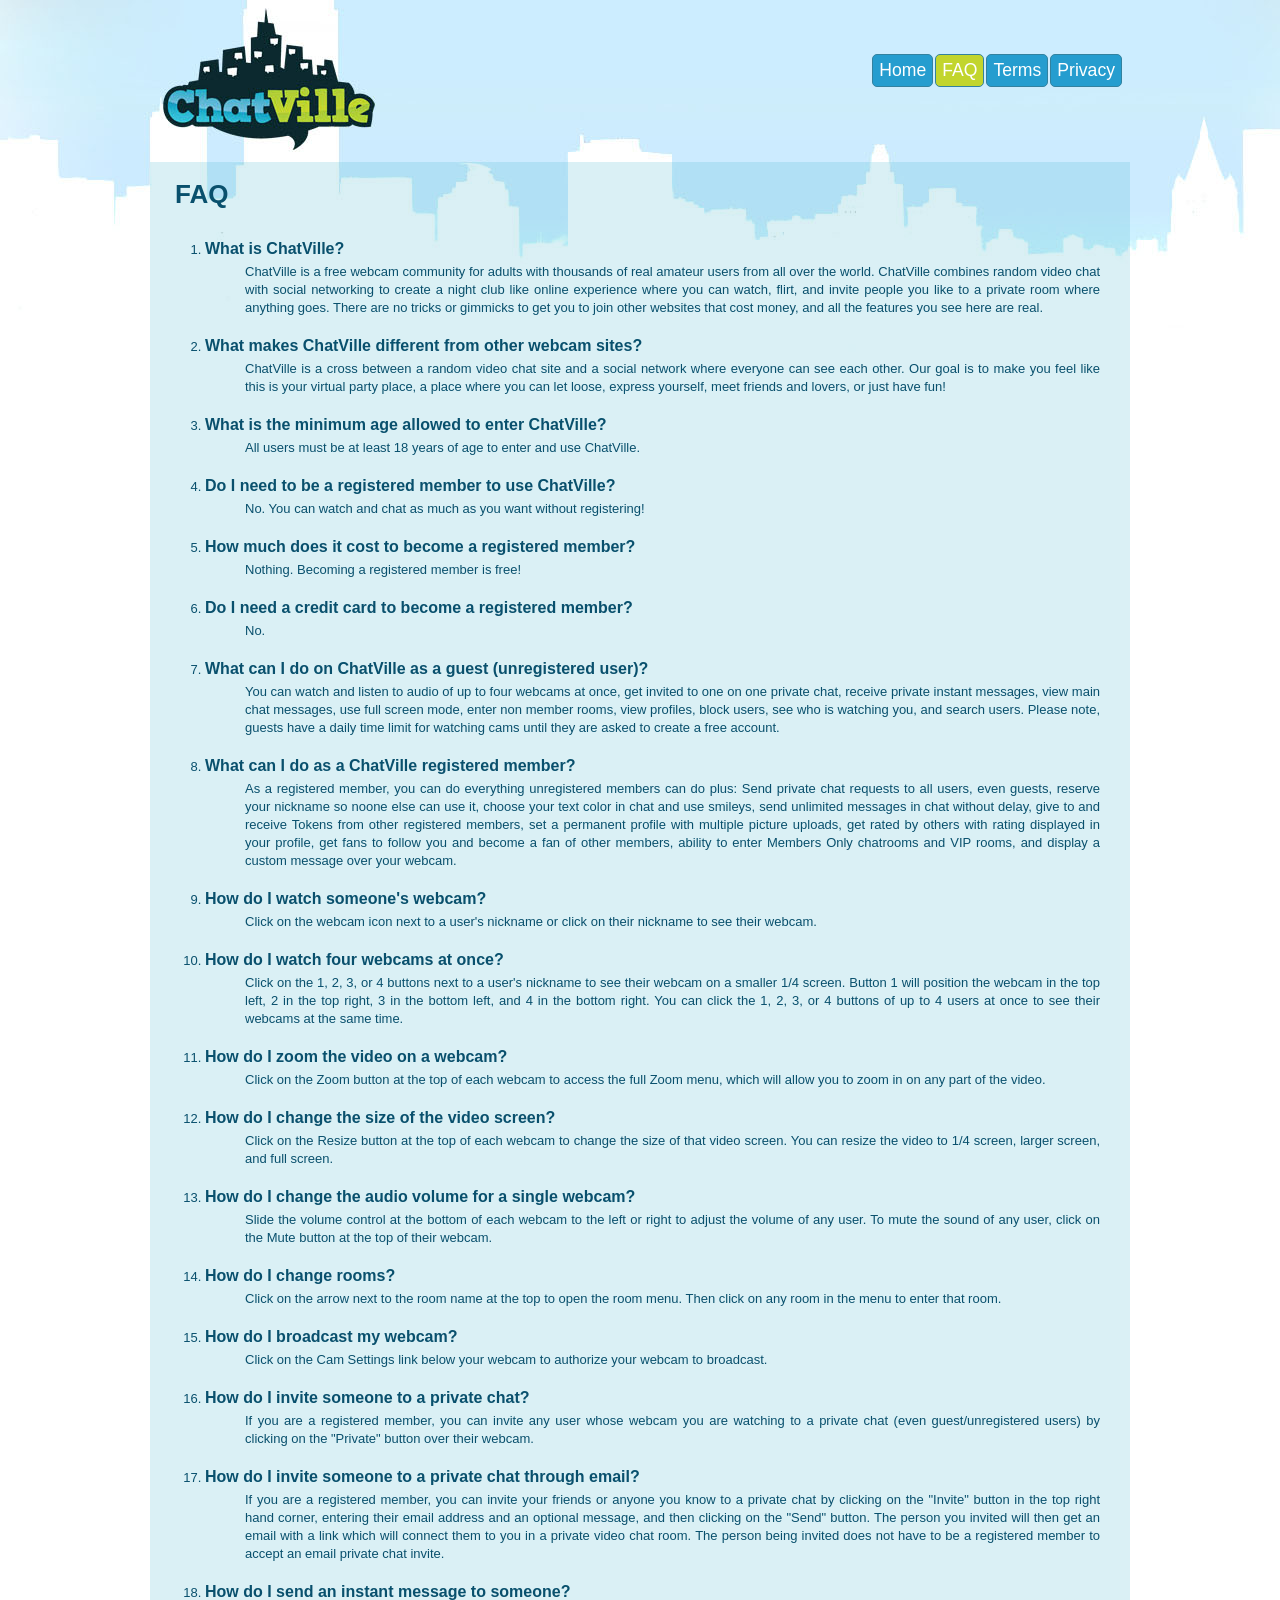
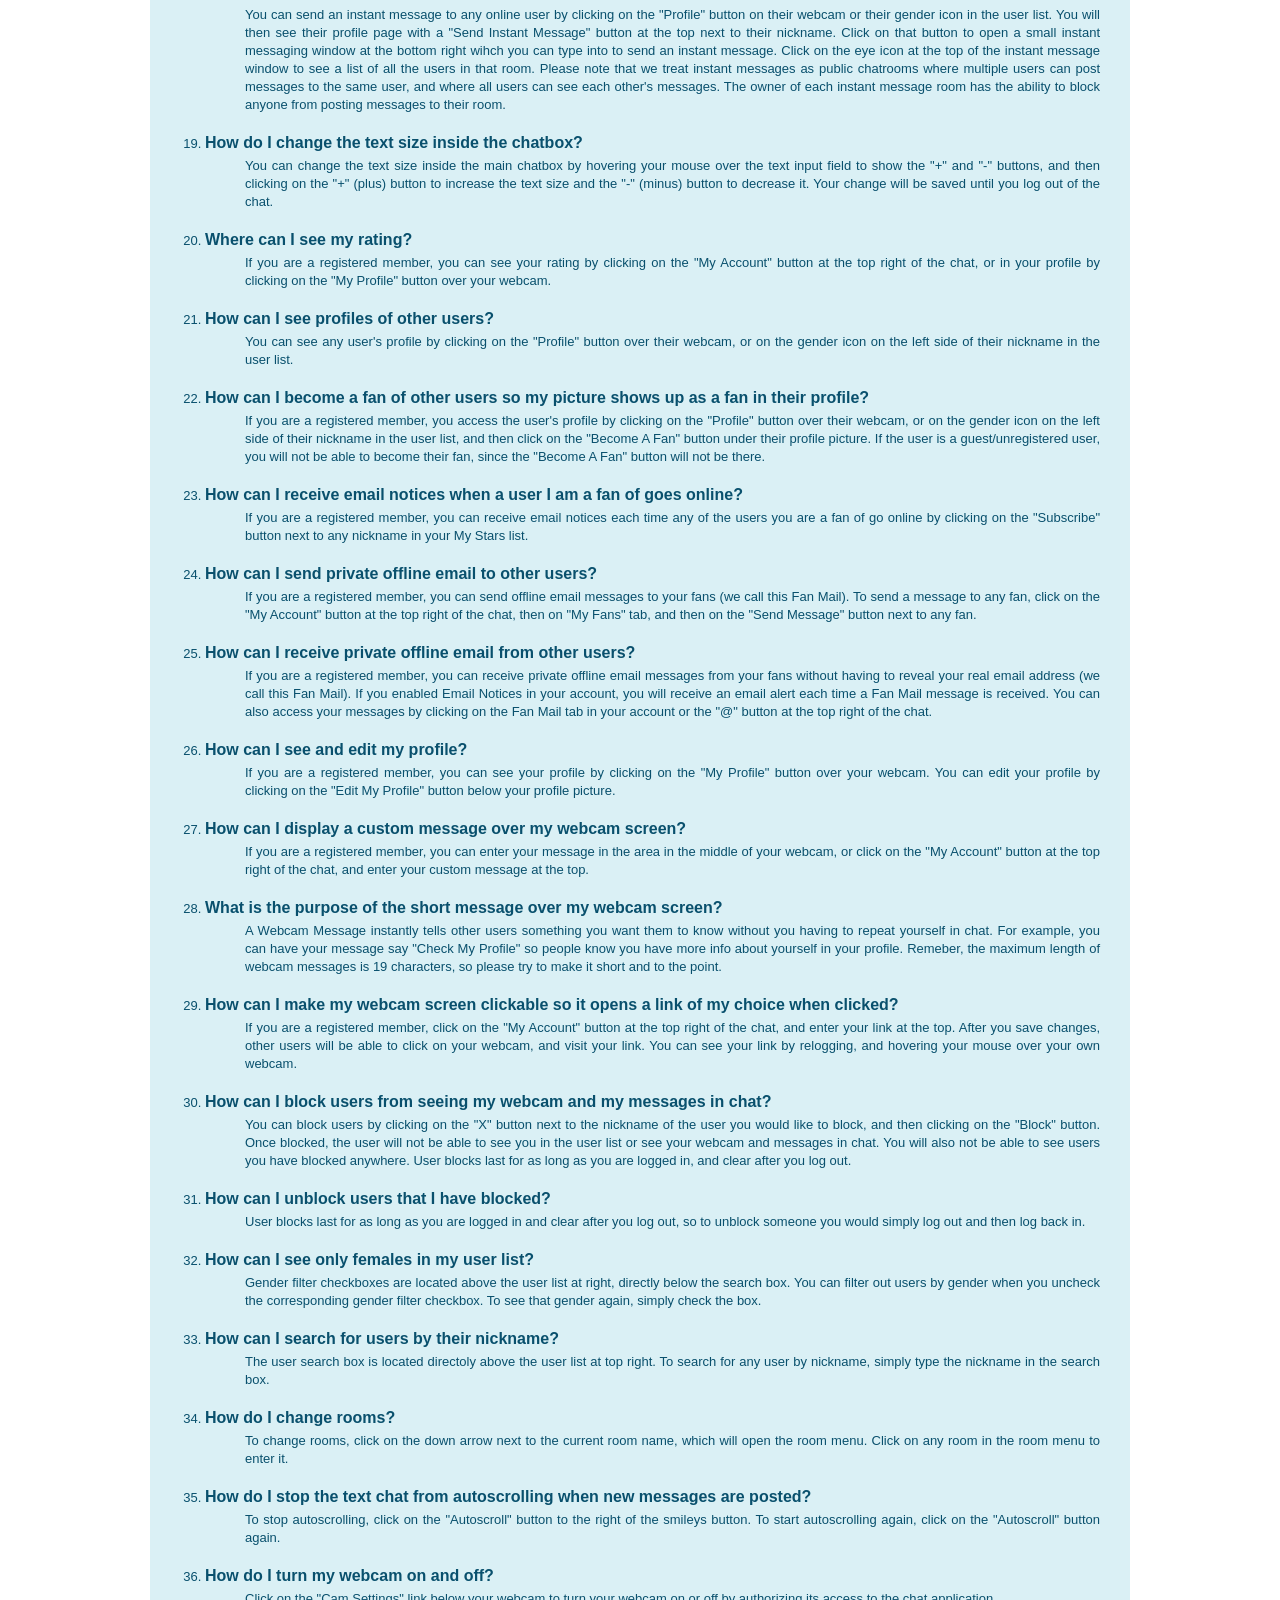
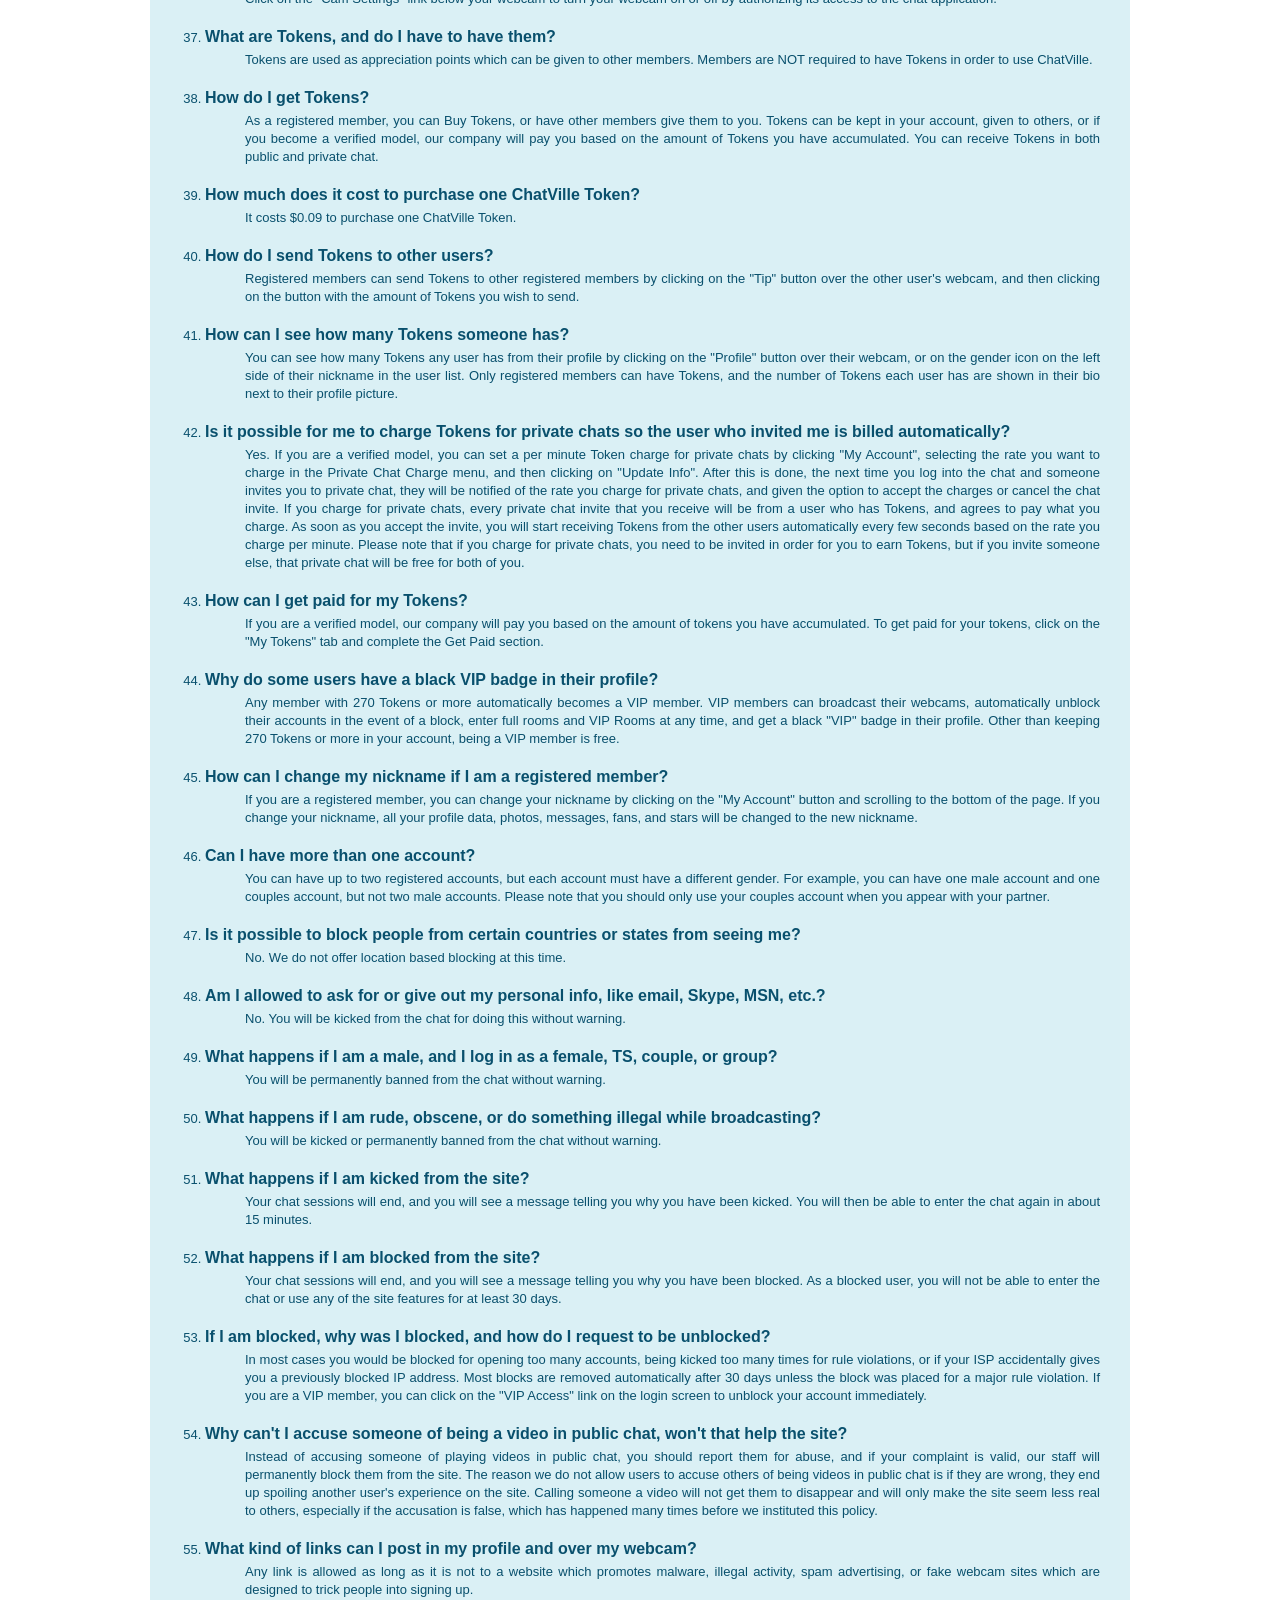
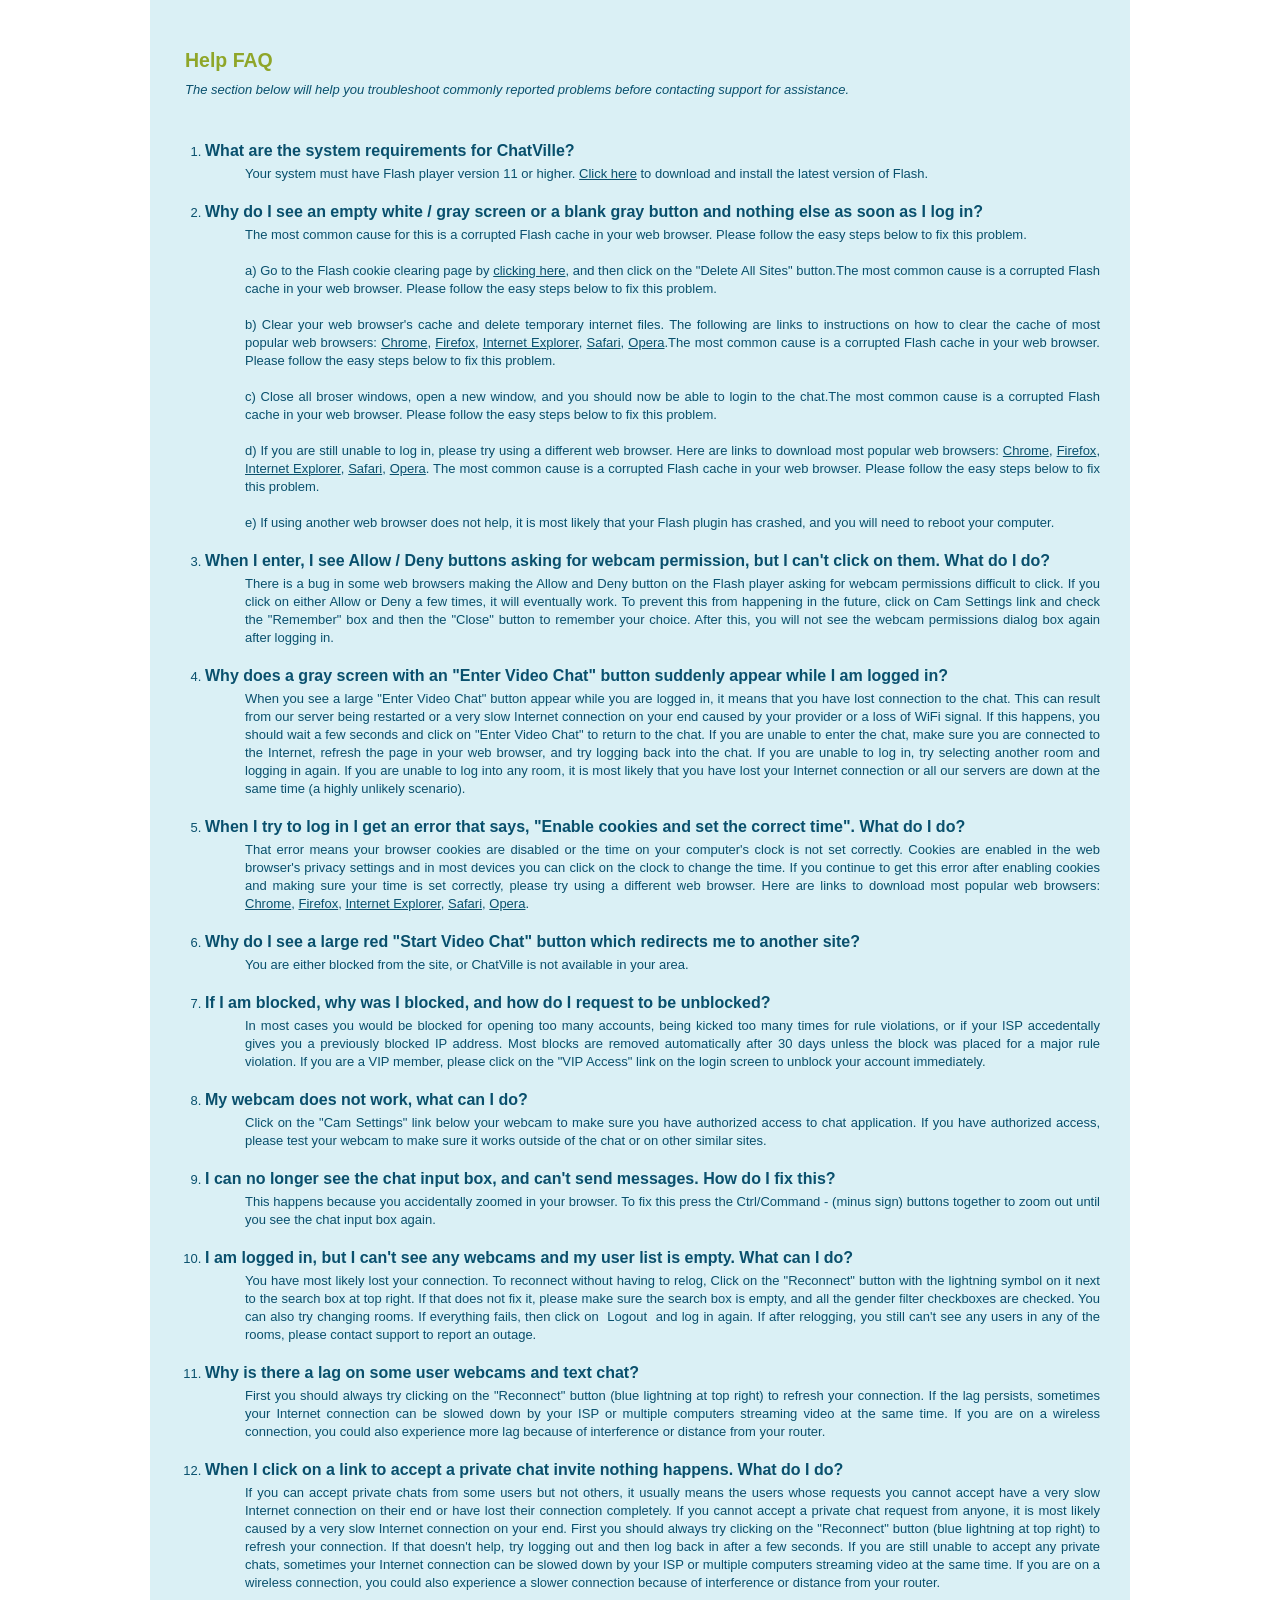
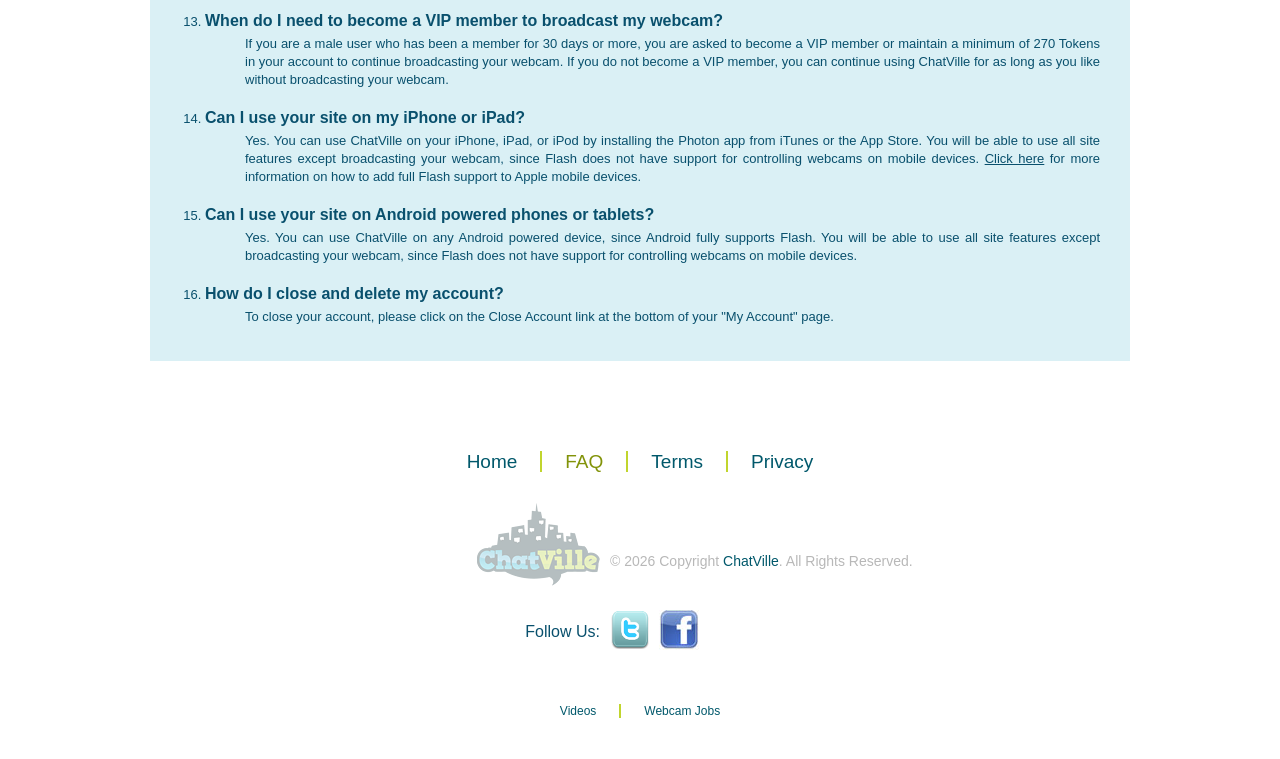
<file: faq.html>
<!DOCTYPE html PUBLIC "-//W3C//DTD XHTML 1.0 Strict//EN" "http://www.w3.org/TR/xhtml1/DTD/xhtml1-strict.dtd">
<html xmlns="http://www.w3.org/1999/xhtml">
<head>
<meta http-equiv="Content-Type" content="text/html; charset=utf-8" />
<meta name="viewport" content="width=device-width, initial-scale=1">
<title>ChatVille ~ FAQ</title>
<link rel="stylesheet" href="https://cdnjs.cloudflare.com/ajax/libs/font-awesome/4.7.0/css/font-awesome.min.css">
<link rel="stylesheet" type="text/css" href="style/style.css" />
<link rel="preload" as="image" href="images/bg_text.png" />
<style type="text/css" media="screen">
	div#c_content {
		-webkit-border-radius: 11px 11px 11px 11px;
		-moz-border-radius: 11px 11px 11px 11px;
		border-radius: 11px 11px 11px 11px;
	}
	div#c_content h2 {
 		margin: 50px 0 10px 10px;
		color: #8fa629;
		text-align: left;
	}
	div#c_content h2 span {
		color: #8fa629;
	}
	div#c_content a, div#c_content a:visited {
		text-decoration: underline;
	}
	div#c_content .caption {
		margin: 0 0 10px 10px;
		font-style:italic;
		text-align:justify;
	}
	div#c_content .faq {
		list-style-type: none;
	}
	div#c_content ol {
		margin: 30px 10px;
	}
	div#c_content ol li {
		margin-bottom: 20px;
	}
	div#c_content ol li dl dt {
		margin-bottom: 5px;
		font-weight: bold;
		font-size: 16px;
		text-align:justify;
	}
	div#c_content ol li dl dd {
		line-height: 18px;
		text-align: justify;
	}
	div#c_content ol li dl dd p {
		margin-bottom: 9px;
		line-height: 18px;
		text-align: justify;
		-moz-column-count: 2;
		-webkit-column-count: 2;
		-moz-column-gap: 2em;
		-webkit-column-gap: 2em;
	}
	div#c_content ol li dl dd p.noSplit {
		-moz-column-count: 0;
		-webkit-column-count: 0;
		-moz-column-gap: 0;
		-webkit-column-gap: 0;
	}
</style>
</head>
<body>
<div class="main_bg">
 <div class="wraper">
  <div class="header">
   <a title="Chatville" class="logo" href="./">&nbsp;</a>
   <div id="navcontainer">
	<div class="topnav" id="myTopnav">
		<a href="javascript:void(0);" class="icon" onclick="myFunction()"><i class="fa fa-bars"></i></a>
		<a href="./" title="Chatville">Home</a>
		<a href="faq.html" class="active" title="FAQ">FAQ</a>
		<a href="terms.html" title="Terms">Terms</a>
		<a href="privacy.html" title="Privacy">Privacy</a>
	</div>
   <div class="clear"> </div>
  </div>
  <div class="text">
<div id="c_content">
					<h1>FAQ</h1>

					<ol class="faq">
						<li>
							<dl>
								<dt>What is ChatVille?</dt>
								<dd>
									ChatVille is a free webcam community for adults with thousands of real amateur users from all over the world. ChatVille combines random video chat with social networking to create a night club like online experience where you can watch, flirt, and invite people you like to a private room where anything goes. There are no tricks or gimmicks to get you to join other websites that cost money, and all the features you see here are real.
								</dd>
							</dl>
						</li>
						<li>
							<dl>
								<dt>What makes ChatVille different from other webcam sites?</dt>
								<dd>
									ChatVille is a cross between a random video chat site and a social network where everyone can see each other. Our goal is to make you feel like this is your virtual party place, a place where you can let loose, express yourself, meet friends and lovers, or just have fun!
								</dd>
							</dl>
						</li>
						<li>
							<dl>
								<dt>What is the minimum age allowed to enter ChatVille?</dt>
								<dd>
									All users must be at least 18 years of age to enter and use ChatVille.
								</dd>
							</dl>
						</li>
						<li>
							<dl>
								<dt>Do I need to be a registered member to use ChatVille?</dt>
								<dd>
									No. You can watch and chat as much as you want without registering!
								</dd>
							</dl>
						</li>
						<li>
							<dl>
								<dt>How much does it cost to become a registered member?</dt>
								<dd>
									Nothing. Becoming a registered member is free!
								</dd>
							</dl>
						</li>
						<li>
							<dl>
								<dt>Do I need a credit card to become a registered member?</dt>
								<dd>
									No.
								</dd>
							</dl>
						</li>
						<li>
							<dl>
								<dt>What can I do on ChatVille as a guest (unregistered user)?</dt>
								<dd>
									You can watch and listen to audio of up to four webcams at once, get invited to one on one private chat, receive private instant messages, view main chat messages, use full screen mode, enter non member rooms, view profiles, block users, see who is watching you, and search users. Please note, guests have a daily time limit for watching cams until they are asked to create a free account.
								</dd>
							</dl>
						</li>
						<li>
							<dl>
								<dt>What can I do as a ChatVille registered member?</dt>
								<dd>
									As a registered member, you can do everything unregistered members can do plus: Send private chat requests to all users, even guests, reserve your nickname so noone else can use it, choose your text color in chat and use smileys, send unlimited messages in chat without delay, give to and receive Tokens from other registered members, set a permanent profile with multiple picture uploads, get rated by others with rating displayed in your profile, get fans to follow you and become a fan of other members, ability to enter Members Only chatrooms and VIP rooms, and display a custom message over your webcam.
								</dd>
							</dl>
						</li>
						<li>
							<dl>
								<dt>How do I watch someone's webcam?</dt>
								<dd>
									Click on the webcam icon next to a user's nickname or click on their nickname to see their webcam.
								</dd>
							</dl>
						</li>
						<li>
							<dl>
								<dt>How do I watch four webcams at once?</dt>
								<dd>
									Click on the 1, 2, 3, or 4 buttons next to a user's nickname to see their webcam on a smaller 1/4 screen. Button 1 will position the webcam in the top left, 2 in the top right, 3 in the bottom left, and 4 in the bottom right. You can click the 1, 2, 3, or 4 buttons of up to 4 users at once to see their webcams at the same time.
								</dd>
							</dl>
						 </li>
						<li>
							<dl>
								<dt>How do I zoom the video on a webcam?</dt>
								<dd>
									Click on the Zoom button at the top of each webcam to access the full Zoom menu, which will allow you to zoom in on any part of the video.
								</dd>
							</dl>
						 </li>
						<li>
							<dl>
								<dt>How do I change the size of the video screen?</dt>
								<dd>
									Click on the Resize button at the top of each webcam to change the size of that video screen. You can resize the video to 1/4 screen, larger screen, and full screen. 
								</dd>
							</dl>
						 </li>
						<li>
							<dl>
								<dt>How do I change the audio volume for a single webcam?</dt>
								<dd>
									Slide the volume control at the bottom of each webcam to the left or right to adjust the volume of any user. To mute the sound of any user, click on the Mute button at the top of their webcam.
								</dd>
							</dl>
						 </li>
						<li>
							<dl>
								<dt>How do I change rooms?</dt>
								<dd>
									Click on the arrow next to the room name at the top to open the room menu. Then click on any room in the menu to enter that room.
								</dd>
							</dl>
						 </li>
						<li>
							<dl>
								<dt>How do I broadcast my webcam?</dt>
								<dd>
									Click on the Cam Settings link below your webcam to authorize your webcam to broadcast.
								</dd>
							</dl>
						 </li>
						<li>
							<dl>
								<dt>How do I invite someone to a private chat?</dt>
								<dd>
									If you are a registered member, you can invite any user whose webcam you are watching to a private chat (even guest/unregistered users) by clicking on the "Private" button over their webcam.
								</dd>
							</dl>
						</li>
						<li>
							<dl>
								<dt>How do I invite someone to a private chat through email?</dt>
								<dd>
									If you are a registered member, you can invite your friends or anyone you know to a private chat by clicking on the "Invite" button in the top right hand corner, entering their email address and an optional message, and then clicking on the "Send" button. The person you invited will then get an email with a link which will connect them to you in a private video chat room. The person being invited does not have to be a registered member to accept an email private chat invite.
								</dd>
							</dl>
						</li>
						 <li>
							<dl>
								<dt>How do I send an instant message to someone?</dt>
								<dd>
									You can send an instant message to any online user by clicking on the "Profile" button on their webcam or their gender icon in the user list. You will then see their profile page with a "Send Instant Message" button at the top next to their nickname. Click on that button to open a small instant messaging window at the bottom right wihch you can type into to send an instant message. Click on the eye icon at the top of the instant message window to see a list of all the users in that room. Please note that we treat instant messages as public chatrooms where multiple users can post messages to the same user, and where all users can see each other's messages. The owner of each instant message room has the ability to block anyone from posting messages to their room.
								</dd>
							</dl>
						 </li>
						<li>
							<dl>
								<dt>How do I change the text size inside the chatbox?</dt>
								<dd>
									You can change the text size inside the main chatbox by hovering your mouse over the text input field to show the "+" and "-" buttons, and then clicking on the "+" (plus) button to increase the text size and the "-" (minus) button to decrease it. Your change will be saved until you log out of the chat.
								</dd>
							</dl>
						 </li>
						<li>
							<dl>
								<dt>Where can I see my rating?</dt>
								<dd>
									If you are a registered member, you can see your rating by clicking on the "My Account" button at the top right of the chat, or in your profile by clicking on the "My Profile" button over your webcam.
								</dd>
							</dl>
						</li>
						<li>
							<dl>
								<dt>How can I see profiles of other users?</dt>
								<dd>
									You can see any user's profile by clicking on the "Profile" button over their webcam, or on the gender icon on the left side of their nickname in the user list.
								</dd>
							</dl>
						</li>
						<li>
							<dl>
								<dt>How can I become a fan of other users so my picture shows up as a fan in their profile?</dt>
								<dd>
									If you are a registered member, you access the user's profile by clicking on the "Profile" button over their webcam, or on the gender icon on the left side of their nickname in the user list, and then click on the "Become A Fan" button under their profile picture. If the user is a guest/unregistered user, you will not be able to become their fan, since the "Become A Fan" button will not be there.
								</dd>
							</dl>
						</li>
						<li>
							<dl>
								<dt>How can I receive email notices when a user I am a fan of goes online?<a name="subscribe" style="text-decoration:none;"> </a></dt>
								<dd>
									If you are a registered member, you can receive email notices each time any of the users you are a fan of go online by clicking on the "Subscribe" button next to any nickname in your My Stars list.
								</dd>
							</dl>
						</li>
						<li>
							<dl>
								<dt>How can I send private offline email to other users?</dt>
								<dd>
									If you are a registered member, you can send offline email messages to your fans (we call this Fan Mail). To send a message to any fan, click on the "My Account" button at the top right of the chat, then on "My Fans" tab, and then on the "Send Message" button next to any fan.
								</dd>
							</dl>
						</li>
						<li>
							<dl>
								<dt>How can I receive private offline email from other users?</dt>
								<dd>
									If you are a registered member, you can receive private offline email messages from your fans without having to reveal your real email address (we call this Fan Mail). If you enabled Email Notices in your account, you will receive an email alert each time a Fan Mail message is received. You can also access your messages by clicking on the Fan Mail tab in your account or the "@" button at the top right of the chat.
								</dd>
							</dl>
						</li>
						<li>
							<dl>
								<dt>How can I see and edit my profile?</dt>
								<dd>
									If you are a registered member, you can see your profile by clicking on the "My Profile" button over your webcam. You can edit your profile by clicking on the "Edit My Profile" button below your profile picture.
								</dd>
							</dl>
						</li>
						<li>
							<dl>
								<dt>How can I display a custom message over my webcam screen?<a name="message" style="text-decoration:none;"> </a></dt>
								<dd>
									If you are a registered member, you can enter your message in the area in the middle of your webcam, or click on the "My Account" button at the top right of the chat, and enter your custom message at the top.
								</dd>
							</dl>
						</li>
						<li>
							<dl>
								<dt>What is the purpose of the short message over my webcam screen?</dt>
								<dd>
									A Webcam Message instantly tells other users something you want them to know without you having to repeat yourself in chat. For example, you can have your message say "Check My Profile" so people know you have more info about yourself in your profile. Remeber, the maximum length of webcam messages is 19 characters, so please try to make it short and to the point.
								</dd>
							</dl>
						</li>
						<li>
							<dl>
								<dt>How can I make my webcam screen clickable so it opens a link of my choice when clicked?</dt>
								<dd>
									If you are a registered member, click on the "My Account" button at the top right of the chat, and enter your link at the top. After you save changes, other users will be able to click on your webcam, and visit your link. You can see your link by relogging, and hovering your mouse over your own webcam.
								</dd>
							</dl>
						</li>
						<li>
							<dl>
								<dt>How can I block users from seeing my webcam and my messages in chat?</dt>
								<dd>
									You can block users by clicking on the "X" button next to the nickname of the user you would like to block, and then clicking on the "Block" button. Once blocked, the user will not be able to see you in the user list or see your webcam and messages in chat. You will also not be able to see users you have blocked anywhere. User blocks last for as long as you are logged in, and clear after you log out.
								</dd>
							</dl>
						</li>
						<li>
							<dl>
								<dt>How can I unblock users that I have blocked?</dt>
								<dd>
									User blocks last for as long as you are logged in and clear after you log out, so to unblock someone you would simply log out and then log back in.
								</dd>
							</dl>
						</li>
						<li>
							<dl>
								<dt>How can I see only females in my user list?</dt>
								<dd>
									Gender filter checkboxes are located above the user list at right, directly below the search box. You can filter out users by gender when you uncheck the corresponding gender filter checkbox. To see that gender again, simply check the box.
								</dd>
							</dl>
						</li>
						<li>
							<dl>
								<dt>How can I search for users by their nickname?</dt>
								<dd>
									The user search box is located directoly above the user list at top right. To search for any user by nickname, simply type the nickname in the search box.
								</dd>
							</dl>
						</li>
						<li>
							<dl>
								<dt>How do I change rooms?</dt>
								<dd>
									To change rooms, click on the down arrow next to the current room name, which will open the room menu. Click on any room in the room menu to enter it.
								</dd>
							</dl>
						</li>
						<li>
							<dl>
								<dt>How do I stop the text chat from autoscrolling when new messages are posted?</dt>
								<dd>
									To stop autoscrolling, click on the "Autoscroll" button to the right of the smileys button. To start autoscrolling again, click on the "Autoscroll" button again.
								</dd>
							</dl>
						</li>
						<li>
							<dl>
								<dt>How do I turn my webcam on and off?</dt>
								<dd>
									Click on the "Cam Settings" link below your webcam to turn your webcam on or off by authorizing its access to the chat application.
								</dd>
							</dl>
						</li>
						<li>
							<dl>
								<dt>What are Tokens, and do I have to have them?</dt>
								<dd>
									Tokens are used as appreciation points which can be given to other members. Members are NOT required to have Tokens in order to use ChatVille.
								</dd>
							</dl>
						</li>
						<li>
							<dl>
								<dt>How do I get Tokens?</dt>
								<dd>
									As a registered member, you can Buy Tokens, or have other members give them to you. Tokens can be kept in your account, given to others, or if you become a verified model, our company will pay you based on the amount of Tokens you have accumulated. You can receive Tokens in both public and private chat.
								</dd>
							</dl>
						</li>
						<li>
							<dl>
								<dt>How much does it cost to purchase one ChatVille Token?</dt>
								<dd>
									It costs $0.09 to purchase one ChatVille Token.
								</dd>
							</dl>
						</li>
						<li>
							<dl>
								<dt>How do I send Tokens to other users?</dt>
								<dd>
									Registered members can send Tokens to other registered members by clicking on the "Tip" button over the other user's webcam, and then clicking on the button with the amount of Tokens you wish to send.
								</dd>
							</dl>
						</li>
						<li>
							<dl>
								<dt>How can I see how many Tokens someone has?</dt>
								<dd>
									You can see how many Tokens any user has from their profile by clicking on the "Profile" button over their webcam, or on the gender icon on the left side of their nickname in the user list. Only registered members can have Tokens, and the number of Tokens each user has are shown in their bio next to their profile picture.
								</dd>
							</dl>
						</li>
						<li>
							<dl>
								<dt>Is it possible for me to charge Tokens for private chats so the user who invited me is billed automatically?</dt>
								<dd>
									Yes. If you are a verified model, you can set a per minute Token charge for private chats by clicking "My Account", selecting the rate you want to charge in the Private Chat Charge menu, and then clicking on "Update Info". After this is done, the next time you log into the chat and someone invites you to private chat, they will be notified of the rate you charge for private chats, and given the option to accept the charges or cancel the chat invite. If you charge for private chats, every private chat invite that you receive will be from a user who has Tokens, and agrees to pay what you charge. As soon as you accept the invite, you will start receiving Tokens from the other users automatically every few seconds based on the rate you charge per minute. Please note that if you charge for private chats, you need to be invited in order for you to earn Tokens, but if you invite someone else, that private chat will be free for both of you.
								</dd>
							</dl>
						</li>
						<li>
							<dl>
								<dt>How can I get paid for my Tokens?</dt>
								<dd>
									If you are a verified model, our company will pay you based on the amount of tokens you have accumulated. To get paid for your tokens, click on the "My Tokens" tab and complete the Get Paid section.
								</dd>
							</dl>
						</li>
						<li>
							<dl>
								<dt>Why do some users have a black VIP badge in their profile?</dt>
								<dd>
									Any member with 270 Tokens or more automatically becomes a VIP member. VIP members can broadcast their webcams, automatically unblock their accounts in the event of a block, enter full rooms and VIP Rooms at any time, and get a black "VIP" badge in their profile. Other than keeping 270 Tokens or more in your account, being a VIP member is free.
								</dd>
							</dl>
						</li>
						<li>
							<dl>
								<dt>How can I change my nickname if I am a registered member?</dt>
								<dd>
									If you are a registered member, you can change your nickname by clicking on the "My Account" button and scrolling to the bottom of the page. If you change your nickname, all your profile data, photos, messages, fans, and stars will be changed to the new nickname.
								</dd>
							</dl>
						</li>
						<li>
							<dl>
								<dt>Can I have more than one account?</dt>
								<dd>
									You can have up to two registered accounts, but each account must have a different gender. For example, you can have one male account and one couples account, but not two male accounts. Please note that you should only use your couples account when you appear with your partner.
								</dd>
							</dl>
						</li>
						<li>
							<dl>
								<dt>Is it possible to block people from certain countries or states from seeing me?</dt>
								<dd>
									No. We do not offer location based blocking at this time.
								</dd>
							</dl>
						</li>
						<li>
							<dl>
								<dt>Am I allowed to ask for or give out my personal info, like email, Skype, MSN, etc.?</dt>
								<dd>
									No. You will be kicked from the chat for doing this without warning.
								</dd>
							</dl>
						</li>
						<li>
							<dl>
								<dt>What happens if I am a male, and I log in as a female, TS, couple, or group?</dt>
								<dd>
									You will be permanently banned from the chat without warning.
								</dd>
							</dl>
						</li>
						<li>
							<dl>
								<dt>What happens if I am rude, obscene, or do something illegal while broadcasting?</dt>
								<dd>
									You will be kicked or permanently banned from the chat without warning.
								</dd>
							</dl>
						</li>
						<li>
							<dl>
								<dt>What happens if I am kicked from the site?</dt>
								<dd>
									Your chat sessions will end, and you will see a message telling you why you have been kicked. You will then be able to enter the chat again in about 15 minutes.
								</dd>
							</dl>
						</li>
						<li>
							<dl>
								<dt>What happens if I am blocked from the site?</dt>
								<dd>
									Your chat sessions will end, and you will see a message telling you why you have been blocked. As a blocked user, you will not be able to enter the chat or use any of the site features for at least 30 days.
								</dd>
							</dl>
						</li>
						<li>
							<dl>
								<dt>If I am blocked, why was I blocked, and how do I request to be unblocked?</dt>
								<dd>
									In most cases you would be blocked for opening too many accounts, being kicked too many times for rule violations, or if your ISP accidentally gives you a previously blocked IP address. Most blocks are removed automatically after 30 days unless the block was placed for a major rule violation. If you are a VIP member, you can click on the "VIP Access" link on the login screen to unblock your account immediately.
								</dd>
							</dl>
						</li>
						<li>
							<dl>
								<dt>Why can't I accuse someone of being a video in public chat, won't that help the site?</dt>
								<dd>
									Instead of accusing someone of playing videos in public chat, you should report them for abuse, and if your complaint is valid, our staff will permanently block them from the site. The reason we do not allow users to accuse others of being videos in public chat is if they are wrong, they end up spoiling another user's experience on the site. Calling someone a video will not get them to disappear and will only make the site seem less real to others, especially if the accusation is false, which has happened many times before we instituted this policy.
								</dd>
							</dl>
						</li>
						<li>
							<dl>
								<dt>What kind of links can I post in my profile and over my webcam?</dt>
								<dd>
									Any link is allowed as long as it is not to a website which promotes malware, illegal activity, spam advertising, or fake webcam sites which are designed to trick people into signing up.
								</dd>
							</dl>
						</li>
					</ol>

					<h2>Help FAQ<a name="help" style="text-decoration:none;"> </a></h2>
					<p class="caption">The section below will help you troubleshoot commonly reported problems before contacting support for assistance.</p>
					
					<ol class="faq">
						<li>
							<dl>
								<dt>What are the system requirements for ChatVille?</dt>
								<dd>
									Your system must have Flash player version 11 or higher. <a href="http://get.adobe.com/flashplayer/" target="_blank">Click here</a> to download and install the latest version of Flash.
								</dd>
							</dl>
						</li>
						<li>
							<dl>
								<dt>Why do I see an empty white / gray screen or a blank gray button and nothing else as soon as I log in?</dt>
								<dd>The most common cause for this is a corrupted Flash cache in your web browser. Please follow the easy steps below to fix this problem.<br /><br />
									a) Go to the Flash cookie clearing page by <a href="http://www.macromedia.com/support/documentation/en/flashplayer/help/settings_manager07.html" target="_blank">clicking here</a>, and then click on the "Delete All Sites" button.The most common cause is a corrupted Flash cache in your web browser. Please follow the easy steps below to fix this problem.<br /><br />
									b) Clear your web browser's cache and delete temporary internet files. The following are links to instructions on how to clear the cache of most popular web browsers: <a href="http://support.google.com/chrome/bin/answer.py?hl=en&answer=95582" target="_blank">Chrome</a>, <a href="http://support.mozilla.org/en-US/kb/how-clear-firefox-cache" target="_blank">Firefox</a>, <a href="http://support.microsoft.com/kb/260897" target="_blank">Internet Explorer</a>, <a href="https://discussions.apple.com/thread/4448839?start=0&tstart=0" target="_blank">Safari</a>, <a href="http://my.opera.com/community/forums/topic.dml?id=1194942" target="_blank">Opera</a>.The most common cause is a corrupted Flash cache in your web browser. Please follow the easy steps below to fix this problem.<br /><br />
									c) Close all broser windows, open a new window, and you should now be able to login to the chat.The most common cause is a corrupted Flash cache in your web browser. Please follow the easy steps below to fix this problem.<br /><br />
									d) If you are still unable to log in, please try using a different web browser. Here are links to download most popular web browsers: <a href="https://www.google.com/intl/en/chrome/browser/" target="_blank">Chrome</a>, <a href="http://www.mozilla.org/en-US/firefox/new/" target="_blank">Firefox</a>, <a href="http://windows.microsoft.com/en-us/internet-explorer/download-ie" target="_blank">Internet Explorer</a>, <a href="http://support.apple.com/downloads/#internet" target="_blank">Safari</a>, <a href="http://www.opera.com/download" target="_blank">Opera</a>. The most common cause is a corrupted Flash cache in your web browser. Please follow the easy steps below to fix this problem.<br /><br />
									e) If using another web browser does not help, it is most likely that your Flash plugin has crashed, and you will need to reboot your computer.
								</dd>
							</dl>
						</li>
						<li>
							<dl>
								<dt>When I enter, I see Allow / Deny buttons asking for webcam permission, but I can't click on them. What do I do?</dt>
								<dd>
									There is a bug in some web browsers making the Allow and Deny button on the Flash player asking for webcam permissions difficult to click. If you click on either Allow or Deny a few times, it will eventually work. To prevent this from happening in the future, click on Cam Settings link and check the "Remember" box and then the "Close" button to remember your choice. After this, you will not see the webcam permissions dialog box again after logging in.
								</dd>
							</dl>
						</li>
						<li>
							<dl>
								<dt>Why does a gray screen with an "Enter Video Chat" button suddenly appear while I am logged in?</dt>
								<dd>
									When you see a large "Enter Video Chat" button appear while you are logged in, it means that you have lost connection to the chat. This can result from our server being restarted or a very slow Internet connection on your end caused by your provider or a loss of WiFi signal. If this happens, you should wait a few seconds and click on "Enter Video Chat" to return to the chat. If you are unable to enter the chat, make sure you are connected to the Internet, refresh the page in your web browser, and try logging back into the chat. If you are unable to log in, try selecting another room and logging in again. If you are unable to log into any room, it is most likely that you have lost your Internet connection or all our servers are down at the same time (a highly unlikely scenario).
								</dd>
							</dl>
						</li>
						<li>
							<dl>
								<dt>When I try to log in I get an error that says, "Enable cookies and set the correct time". What do I do?</dt>
								<dd>
									That error means your browser cookies are disabled or the time on your computer's clock is not set correctly. Cookies are enabled in the web browser's privacy settings and in most devices you can click on the clock to change the time. If you continue to get this error after enabling cookies and making sure your time is set correctly, please try using a different web browser. Here are links to download most popular web browsers: <a href="https://www.google.com/intl/en/chrome/browser/" target="_blank">Chrome</a>, <a href="http://www.mozilla.org/en-US/firefox/new/" target="_blank">Firefox</a>, <a href="http://windows.microsoft.com/en-us/internet-explorer/download-ie" target="_blank">Internet Explorer</a>, <a href="http://support.apple.com/downloads/#internet" target="_blank">Safari</a>, <a href="http://www.opera.com/download" target="_blank">Opera</a>.
								</dd>
							</dl>
						</li>
						<li>
							<dl>
								<dt>Why do I see a large red "Start Video Chat" button which redirects me to another site?</dt>
								<dd>
									You are either blocked from the site, or ChatVille is not available in your area.
								</dd>
							</dl>
						</li>
						<li>
							<dl>
								<dt>If I am blocked, why was I blocked, and how do I request to be unblocked?</dt>
								<dd>
									In most cases you would be blocked for opening too many accounts, being kicked too many times for rule violations, or if your ISP accedentally gives you a previously blocked IP address. Most blocks are removed automatically after 30 days unless the block was placed for a major rule violation. If you are a VIP member, please click on the "VIP Access" link on the login screen to unblock your account immediately.
								</dd>
							</dl>
						</li>
						<li>
							<dl>
								<dt>My webcam does not work, what can I do?</dt>
								<dd>
									Click on the "Cam Settings" link below your webcam to make sure you have authorized access to chat application. If you have authorized access, please test your webcam to make sure it works outside of the chat or on other similar sites.
								</dd>
							</dl>
						</li>
						<li>
							<dl>
								<dt>I can no longer see the chat input box, and can't send messages. How do I fix this?</dt>
								<dd>
									This happens because you accidentally zoomed in your browser. To fix this press the Ctrl/Command - (minus sign) buttons together to zoom out until you see the chat input box again.
								</dd>
							</dl>
						</li>

						<li>
							<dl>
								<dt>I am logged in, but I can't see any webcams and my user list is empty. What can I do?</dt>
								<dd>
									You have most likely lost your connection. To reconnect without having to relog, Click on the "Reconnect" button with the lightning symbol on it next to the search box at top right. If that does not fix it, please make sure the search box is empty, and all the gender filter checkboxes are checked. You can also try changing rooms. If everything fails, then click on  Logout  and log in again. If after relogging, you still can't see any users in any of the rooms, please contact support to report an outage.
								</dd>
							</dl>
						</li>
						<li>
							<dl>
								<dt>Why is there a lag on some user webcams and text chat?</dt>
								<dd>
									First you should always try clicking on the "Reconnect" button (blue lightning at top right) to refresh your connection. If the lag persists, sometimes your Internet connection can be slowed down by your ISP or multiple computers streaming video at the same time. If you are on a wireless connection, you could also experience more lag because of interference or distance from your router.
								</dd>
							</dl>
						</li>
						<li>
							<dl>
								<dt>When I click on a link to accept a private chat invite nothing happens. What do I do?</dt>
								<dd>
									If you can accept private chats from some users but not others, it usually means the users whose requests you cannot accept have a very slow Internet connection on their end or have lost their connection completely. If you cannot accept a private chat request from anyone, it is most likely caused by a very slow Internet connection on your end. First you should always try clicking on the "Reconnect" button (blue lightning at top right) to refresh your connection. If that doesn't help, try logging out and then log back in after a few seconds. If you are still unable to accept any private chats, sometimes your Internet connection can be slowed down by your ISP or multiple computers streaming video at the same time. If you are on a wireless connection, you could also experience a slower connection because of interference or distance from your router.
								</dd>
							</dl>
						</li>
						<li>
							<dl>
								<dt>When do I need to become a VIP member to broadcast my webcam?</dt>
								<dd>
									If you are a male user who has been a member for 30 days or more, you are asked to become a VIP member or maintain a minimum of 270 Tokens in your account to continue broadcasting your webcam. If you do not become a VIP member, you can continue using ChatVille for as long as you like without broadcasting your webcam.
								</dd>
							</dl>
						</li>
						<li>
							<dl>
								<dt>Can I use your site on my iPhone or iPad?</dt>
								<dd>
									Yes. You can use ChatVille on your iPhone, iPad, or iPod by installing the Photon app from iTunes or the App Store. You will be able to use all site features except broadcasting your webcam, since Flash does not have support for controlling webcams on mobile devices. <a href="http://appsverse.com/Browser" target="_blank">Click here</a> for more information on how to add full Flash support to Apple mobile devices.
								</dd>
							</dl>
						</li>
						<li>
							<dl>
								<dt>Can I use your site on Android powered phones or tablets?</dt>
								<dd>
									Yes. You can use ChatVille on any Android powered device, since Android fully supports Flash. You will be able to use all site features except broadcasting your webcam, since Flash does not have support for controlling webcams on mobile devices.
								</dd>
							</dl>
						</li>
						<li>
							<dl>
								<dt>How do I close and delete my account?</dt>
								<dd>
									To close your account, please click on the Close Account link at the bottom of your "My Account" page.
								</dd>
							</dl>
						</li>
					</ol>
    </div>
  </div>
  <div class="footer">
	<div class="clear"> </div>
	<p class="footer_menu"><a href="./" class="menu1">Home</a><a href="faq.html" id="act">FAQ</a><a href="terms.html">Terms</a><a href="privacy.html">Privacy</a></p>
	<p class="footer_logo"><a href="./"><img src="images/logo_footer.gif" width="123" height="83" alt="ChatVille" /></a></p><p class="copy">&copy; 2026 Copyright <a href="./">ChatVille</a>. All Rights Reserved.</p>
	<div class="clear"> </div>
	<p class="follow">Follow Us:</p><p class="social"><a href="http://www.twitter.com/chatville" target="_blank"><img src="images/twitter.png" border="0" width="40" height="40"></a>  <a href="http://www.facebook.com/chatville" target="_blank"><img src="images/facebook.jpg" border="0" width="40" height="40"></a></p>
	<div class="clear"> </div>
	<p class="bot_menu"><a class="menu1" href="http://www.videos.com/" target="_blank">Videos</a><a href="http://www.internetmodeling.com/" target="_blank">Webcam Jobs</a></p>
  </div>
 </div>
</div>
<script>
function myFunction() {
  var x = document.getElementById("myTopnav");
  if (x.className === "topnav") {
    x.className += " responsive";
  } else {
    x.className = "topnav";
  }
}
</script>
</body>
</html>
</file>
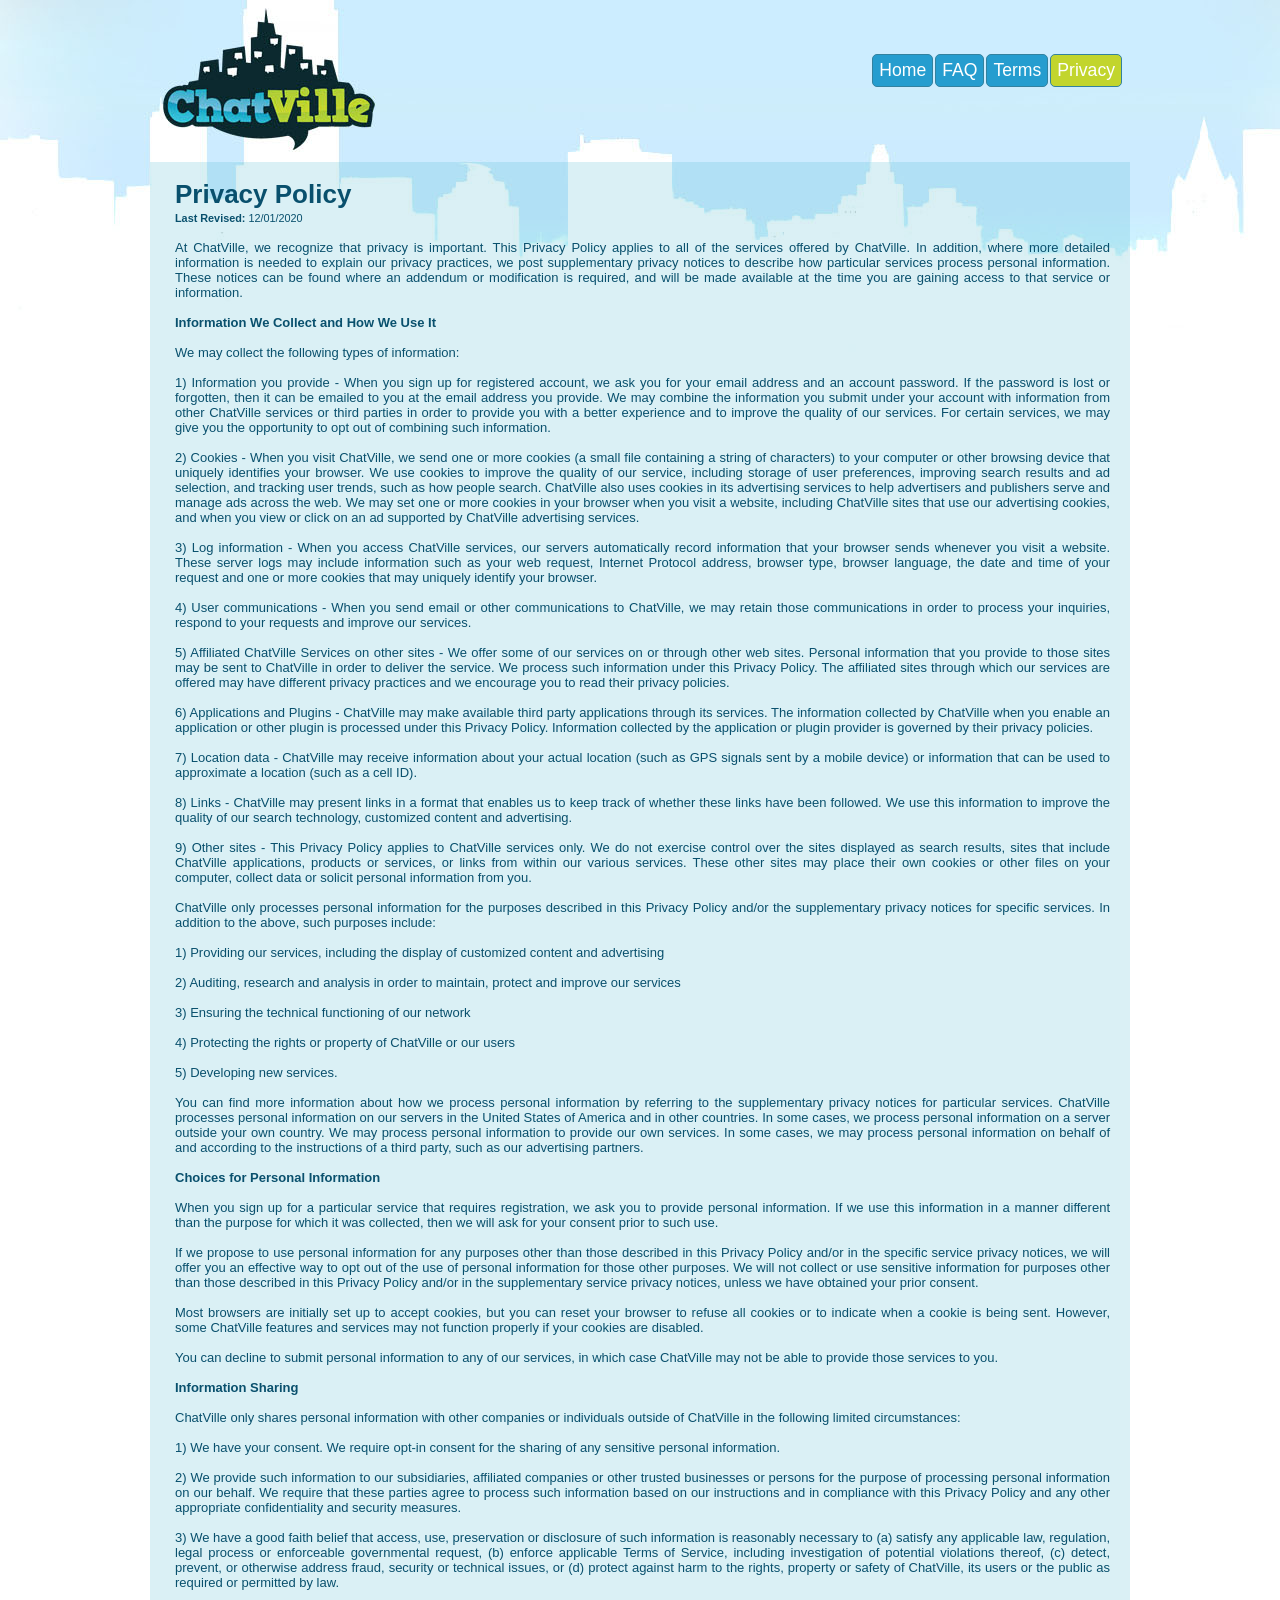
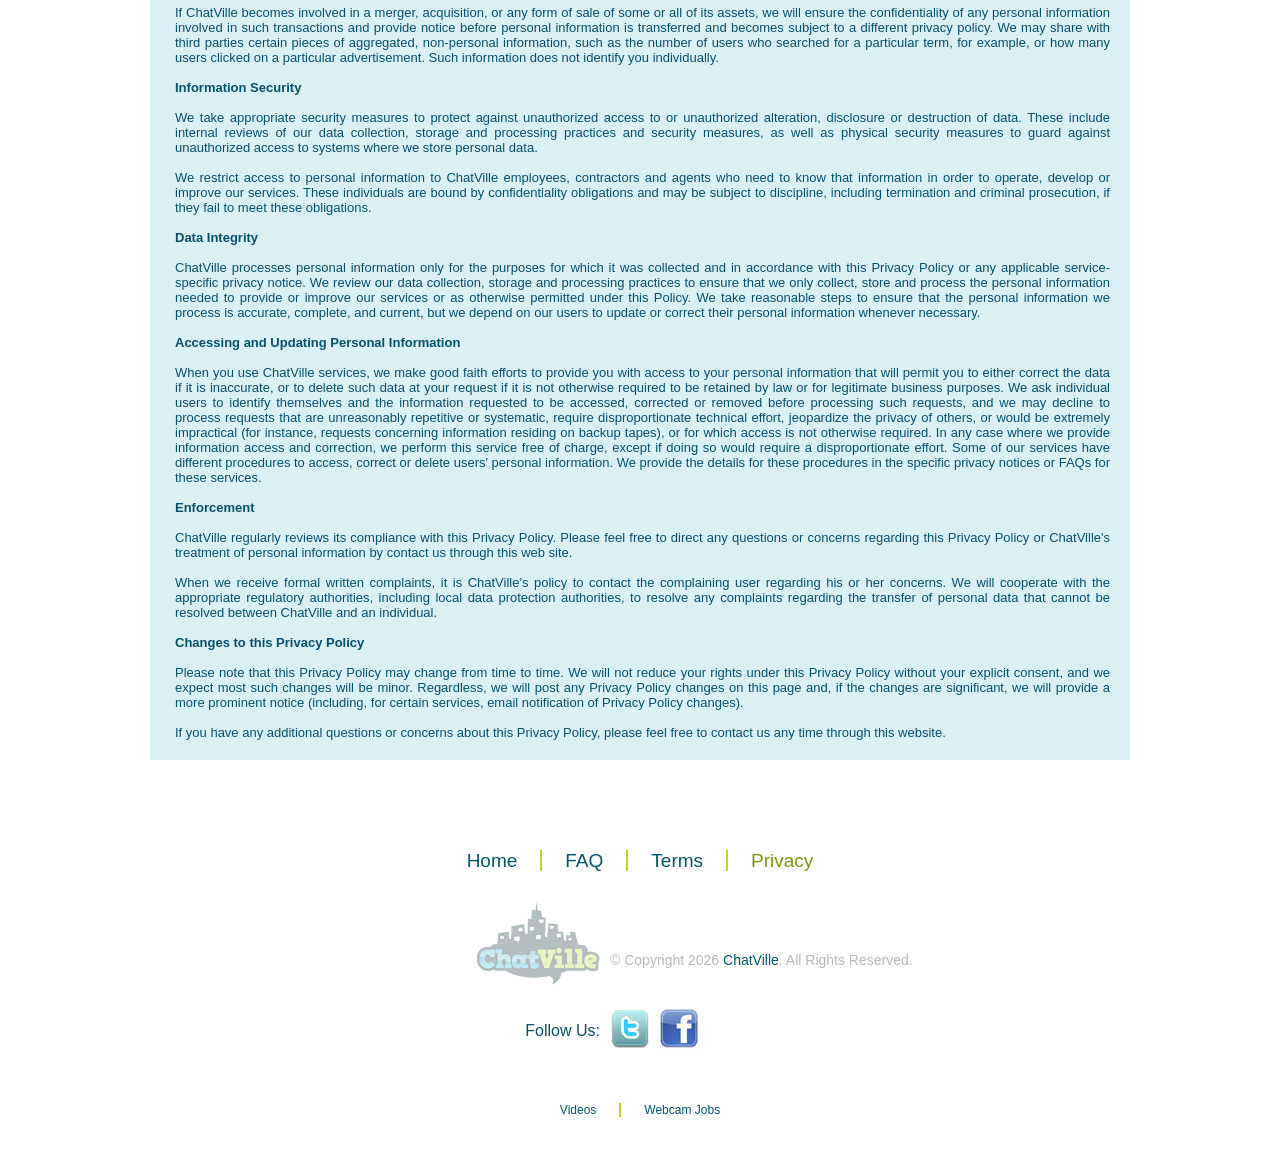
<file: privacy.html>
<!DOCTYPE html PUBLIC "-//W3C//DTD XHTML 1.0 Strict//EN" "http://www.w3.org/TR/xhtml1/DTD/xhtml1-strict.dtd">
<html xmlns="http://www.w3.org/1999/xhtml">
<head>
<meta http-equiv="Content-Type" content="text/html; charset=utf-8" />
<meta name="viewport" content="width=device-width, initial-scale=1">
<title>ChatVille ~ Privacy Policy</title>
<link rel="stylesheet" href="https://cdnjs.cloudflare.com/ajax/libs/font-awesome/4.7.0/css/font-awesome.min.css">
<link rel="stylesheet" type="text/css" href="style/style.css" />
<link rel="preload" as="image" href="images/bg_text.png" />
</head>
<body>
<div class="main_bg">
 <div class="wraper">
  <div class="header">
   <a  title="ChatVille" class="logo" href="./">&nbsp;</a>
   <div id="navcontainer">
	<div class="topnav" id="myTopnav">
		<a href="javascript:void(0);" class="icon" onclick="myFunction()"><i class="fa fa-bars"></i></a>
		<a href="./" title="Chatville">Home</a>
		<a href="faq.html" title="FAQ">FAQ</a>
		<a href="terms.html" title="Terms">Terms</a>
		<a href="privacy.html" class="active" title="Privacy">Privacy</a>
	</div>
   <div class="clear"> </div>
  </div>
  <div class="text">
<h1>Privacy Policy</h1>
<p><small><b>Last Revised:</b> 12/01/2020</small></p>

<p>At ChatVille, we recognize that privacy is important. This Privacy Policy applies to all of the services offered by ChatVille. In addition, where more detailed information is needed to explain our privacy practices, we post supplementary privacy notices to describe how particular services process personal information. These notices can be found where an addendum or modification is required, and will be made available at the time you are gaining access to that service or information.</p>

<p><strong>Information We Collect and How We Use It</strong></p>
<p>We may collect the following types of information:</p>
  <p>1) Information you provide - When you sign up for registered account, we ask you for your email address and an account password. If the password is lost or forgotten, then it can be emailed to you at the email address you provide. We may combine the information you submit under your account with information from other ChatVille services or third parties in order to provide you with a better experience and to improve the quality of our services. For certain services, we may give you the opportunity to opt out of combining such information.</p>
  <p>2) Cookies - When you visit ChatVille, we send one or more cookies (a small file containing a string of characters) to your computer or other browsing device that uniquely identifies your browser. We use cookies to improve the quality of our service, including storage of user preferences, improving search results and ad selection, and tracking user trends, such as how people search. ChatVille also uses cookies in its advertising services to help advertisers and publishers serve and manage ads across the web. We may set one or more cookies in your browser when you visit a website, including ChatVille sites that use our advertising cookies, and when you view or click on an ad supported by ChatVille advertising services.</p>
  <p>3) Log information - When you access ChatVille services, our servers automatically record information that your browser sends whenever you visit a website. These server logs may include information such as your web request, Internet Protocol address, browser type, browser language, the date and time of your request and one or more cookies that may uniquely identify your browser.</p>
  <p>4) User communications - When you send email or other communications to ChatVille, we may retain those communications in order to process your inquiries, respond to your requests and improve our services.</p>
  <p>5) Affiliated ChatVille Services on other sites - We offer some of our services on or through other web sites. Personal information that you provide to those sites may be sent to ChatVille in order to deliver the service. We process such information under this Privacy Policy. The affiliated sites 
  through which our services are offered may have different privacy practices and we encourage you to read their privacy policies.</p>
  <p>6) Applications and Plugins - ChatVille may make available third party applications through its services. The information collected by ChatVille when you enable an application or other plugin is processed under this Privacy Policy. Information collected by the application or plugin provider is governed by their privacy policies.</p>
  <p>7) Location data - ChatVille may receive information about your actual location (such as GPS signals sent by a mobile device) or information that can 
  be used to approximate a location (such as a cell ID).</p>
  <p>8) Links - ChatVille may present links in a format that enables us to keep track of whether these links have been followed. We use this information to improve the quality of our search technology, customized content and advertising.</p>
  <p>9) Other sites - This Privacy Policy applies to ChatVille services only. We do not exercise control over the sites displayed as search results, sites that include ChatVille applications, products or services, or links from within our various services. These other sites may place their own cookies or other files on your computer, collect data or solicit personal information from you.</p>

<p>ChatVille only processes personal information for the purposes described in this Privacy Policy and/or the supplementary privacy notices for specific 
services. In addition to the above, such purposes include:</p>
  <p>1) Providing our services, including the display of customized content and   advertising</p>
  <p>2) Auditing, research and analysis in order to maintain, protect and improve   our services</p>
  <p>3) Ensuring the technical functioning of our network</p>
  <p>4) Protecting the rights or property of ChatVille or our users</p>
  <p>5) Developing new services. </p>

<p>You can find more information about how we process personal information by referring to the supplementary privacy notices for particular services. ChatVille processes personal information on our servers in the United States of America and in other countries. In some cases, we process personal information on a server outside your own country. We may process personal information to provide our own services. In some cases, we may process personal information on behalf of and according to the instructions of a third party, such as our advertising partners.</p>

<p><strong>Choices for Personal Information</strong></p>
<p>When you sign up for a particular service that requires registration, we ask you to provide personal information. If we use this information in a manner different than the purpose for which it was collected, then we will ask for your consent prior to such use.</p>
<p>If we propose to use personal information for any purposes other than those described in this Privacy Policy and/or in the specific service privacy notices, we will offer you an effective way to opt out of the use of personal information for those other purposes. We will not collect or use sensitive information for purposes other than those described in this Privacy Policy and/or in the supplementary service privacy notices, unless we have obtained your prior consent.</p>
<p>Most browsers are initially set up to accept cookies, but you can reset your browser to refuse all cookies or to indicate when a cookie is being sent. However, some ChatVille features and services may not function properly if your cookies are disabled.</p>
<p>You can decline to submit personal information to any of our services, in which case ChatVille may not be able to provide those services to you.</p>

<p><strong>Information Sharing</strong></p>
<p>ChatVille only shares personal information with other companies or individuals outside of ChatVille in the following limited circumstances:</p>
  <p>1) We have your consent. We require opt-in consent for the sharing of any sensitive personal information. </p>
  <p>2) We provide such information to our subsidiaries, affiliated companies or other trusted businesses or persons for the purpose of processing personal information on our behalf. We require that these parties agree to process such information based on our instructions and in compliance with this Privacy Policy and any other appropriate confidentiality and security measures. </p>
  <p>3) We have a good faith belief that access, use, preservation or disclosure of such information is reasonably necessary to (a) satisfy any applicable law, regulation, legal process or enforceable governmental request, (b) enforce applicable Terms of Service, including investigation of potential violations thereof, (c) detect, prevent, or otherwise address fraud, security or   technical issues, or (d) protect against harm to the rights, property or safety of ChatVille, its users or the public as required or permitted by law.</p>

<p>If ChatVille becomes involved in a merger, acquisition, or any form of sale of some or all of its assets, we will ensure the confidentiality of any personal information involved in such transactions and provide notice before personal information is transferred and becomes subject to a different privacy policy. We may share with third parties certain pieces of aggregated, non-personal information, such as the number of users who searched for a particular term, for example, or how many users clicked on a particular advertisement. Such information does not identify you individually.</p>

<p><strong>Information Security</strong></p>
<p>We take appropriate security measures to protect against unauthorized access to or unauthorized alteration, disclosure or destruction of data. These include internal reviews of our data collection, storage and processing practices and security measures, as well as physical security measures to guard against unauthorized access to systems where we store personal data.</p>
<p>We restrict access to personal information to ChatVille employees, contractors and agents who need to know that information in order to operate, develop or improve our services. These individuals are bound by confidentiality obligations and may be subject to discipline, including termination and criminal prosecution, if they fail to meet these obligations.</p>

<p><strong>Data Integrity</strong></p>
<p>ChatVille processes personal information only for the purposes for which it was collected and in accordance with this Privacy Policy or any applicable service-specific privacy notice. We review our data collection, storage and processing practices to ensure that we only collect, store and process the personal information needed to provide or improve our services or as otherwise permitted under this Policy. We take reasonable steps to ensure that the personal information we process is accurate, complete, and current, but we depend on our users to update or correct their personal information whenever necessary.</p>

<p><strong>Accessing and Updating Personal Information</strong></p>
<p>When you use ChatVille services, we make good faith efforts to provide you with access to your personal information that will permit you to either correct the data if it is inaccurate, or to delete such data at your request if it is not otherwise required to be retained by law or for legitimate business purposes. We ask individual users to identify themselves and the information requested to be accessed, corrected or removed before processing such requests, and we may decline to process requests that are unreasonably repetitive or systematic, require disproportionate technical effort, jeopardize the privacy of others, or would be extremely impractical (for instance, requests concerning information residing on backup tapes), or for which access is not otherwise required. In any case where we provide information access and correction, we perform this service free of charge, except if doing so would require a disproportionate effort. Some of our services have different procedures to access, correct or delete users' personal information. We provide the details for these procedures in the specific privacy notices or FAQs for these services.</p>

<p><strong>Enforcement</strong></p>
<p>ChatVille regularly reviews its compliance with this Privacy Policy. Please feel free to direct any questions or concerns regarding this Privacy Policy or ChatVille's treatment of personal information by contact us through this web site.</p>

<p>When we receive formal written complaints, it is ChatVille's policy to contact the complaining user regarding his or her concerns. We will cooperate with the appropriate regulatory authorities, including local data protection authorities, to resolve any complaints regarding the transfer of personal data that cannot be resolved between ChatVille and an individual.</p>

<p><strong>Changes to this Privacy Policy</strong></p>
<p>Please note that this Privacy Policy may change from time to time. We will not reduce your rights under this Privacy Policy without your explicit consent, and we expect most such changes will be minor. Regardless, we will post any Privacy Policy changes on this page and, if the changes are significant, we will provide a more prominent notice (including, for certain services, email notification of Privacy Policy changes).</p>
<p>If you have any additional questions or concerns about this Privacy Policy, please feel free to contact us any time through this website.</p>
  </div>
  <div class="footer">
	<div class="clear"> </div>
	<p class="footer_menu"><a href="./" class="menu1">Home</a><a href="faq.html">FAQ</a><a href="terms.html">Terms</a><a href="privacy.html" id="act">Privacy</a></p>
	<p class="footer_logo"><a href="./"><img src="images/logo_footer.gif" width="123" height="83" alt="ChatVille" /></a></p><p class="copy">&copy; Copyright 2026 <a href="./">ChatVille</a>. All Rights Reserved.</p>
	<div class="clear"> </div>
	<p class="follow">Follow Us:</p><p class="social"><a href="http://www.twitter.com/chatville" target="_blank"><img src="images/twitter.png" border="0" width="40" height="40"></a>  <a href="http://www.facebook.com/chatville" target="_blank"><img src="images/facebook.jpg" border="0" width="40" height="40"></a></p>
	<div class="clear"> </div>
	<p class="bot_menu"><a class="menu1" href="http://www.videos.com/" target="_blank">Videos</a><a href="http://www.internetmodeling.com/faq.htm" target="_blank">Webcam Jobs</a></p>
  </div>
 </div>
</div>
<script>
function myFunction() {
  var x = document.getElementById("myTopnav");
  if (x.className === "topnav") {
    x.className += " responsive";
  } else {
    x.className = "topnav";
  }
}
</script>
</body>
</html>
</file>
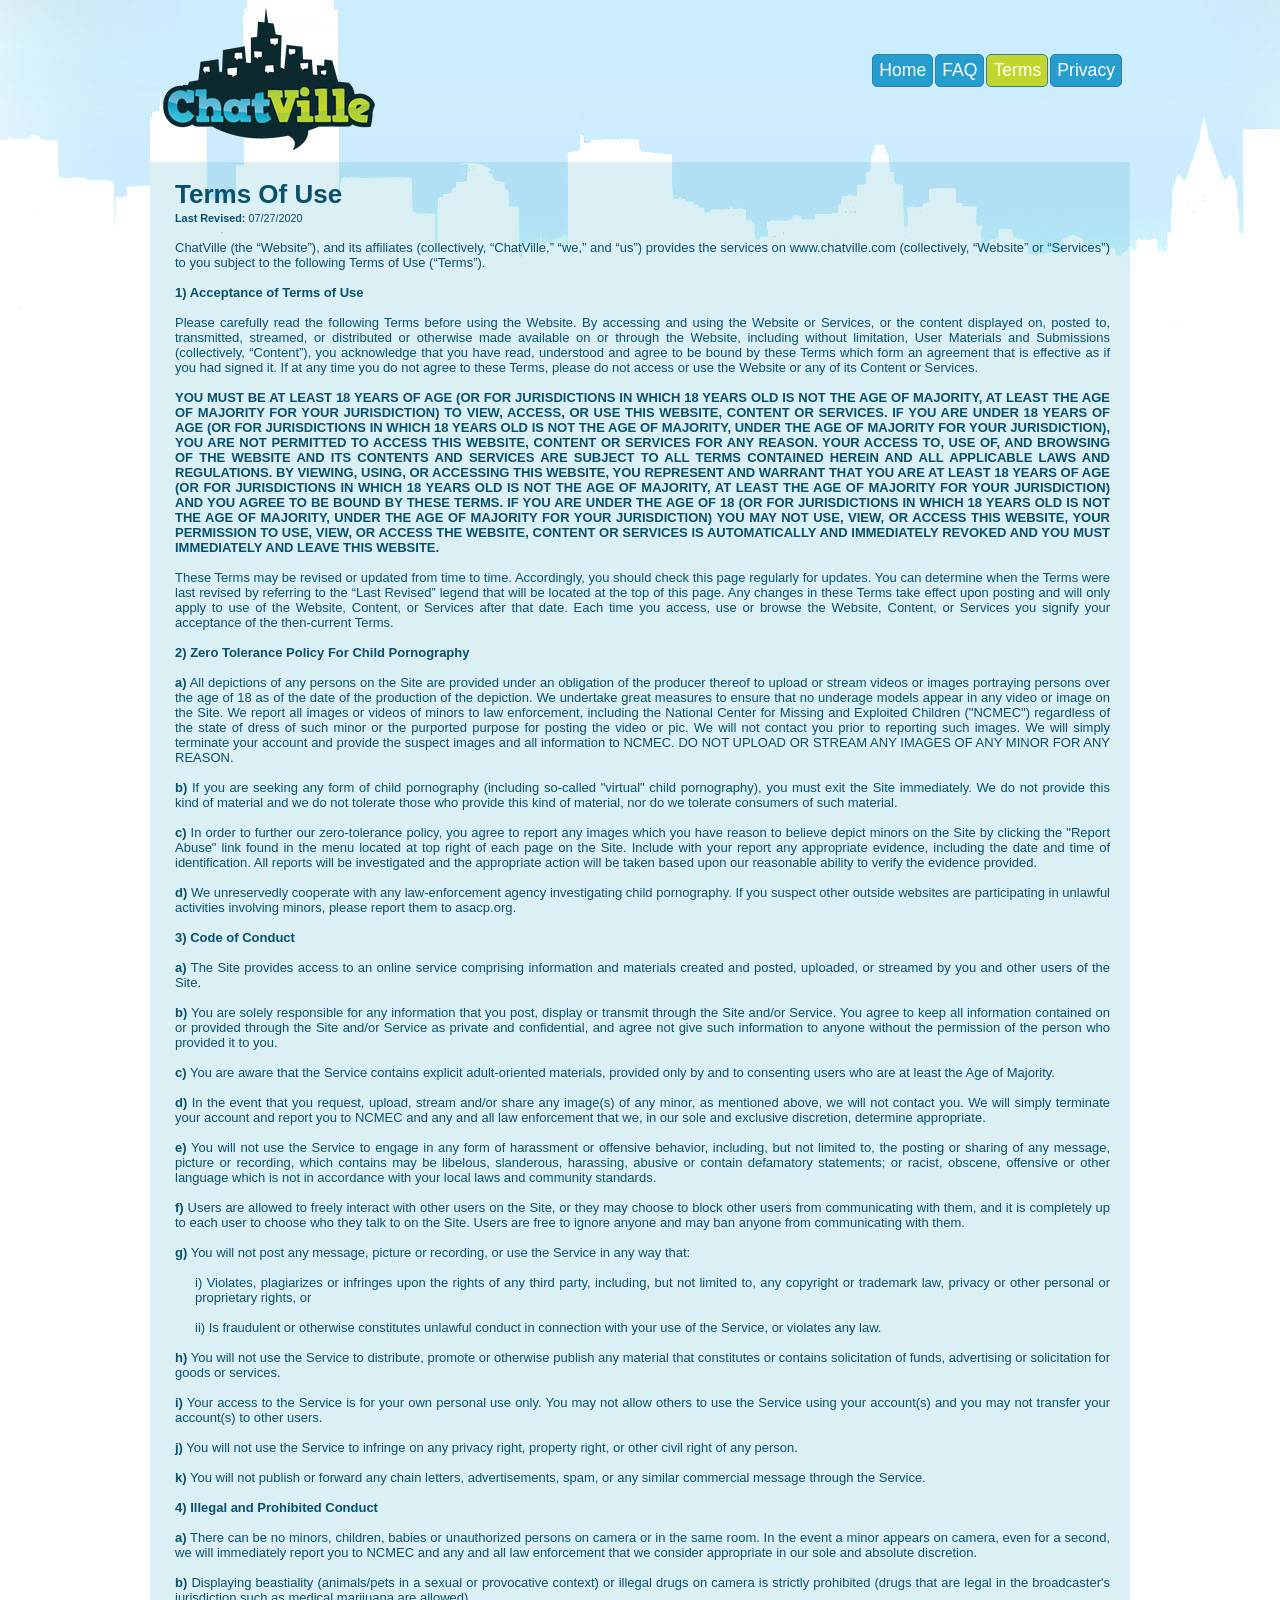
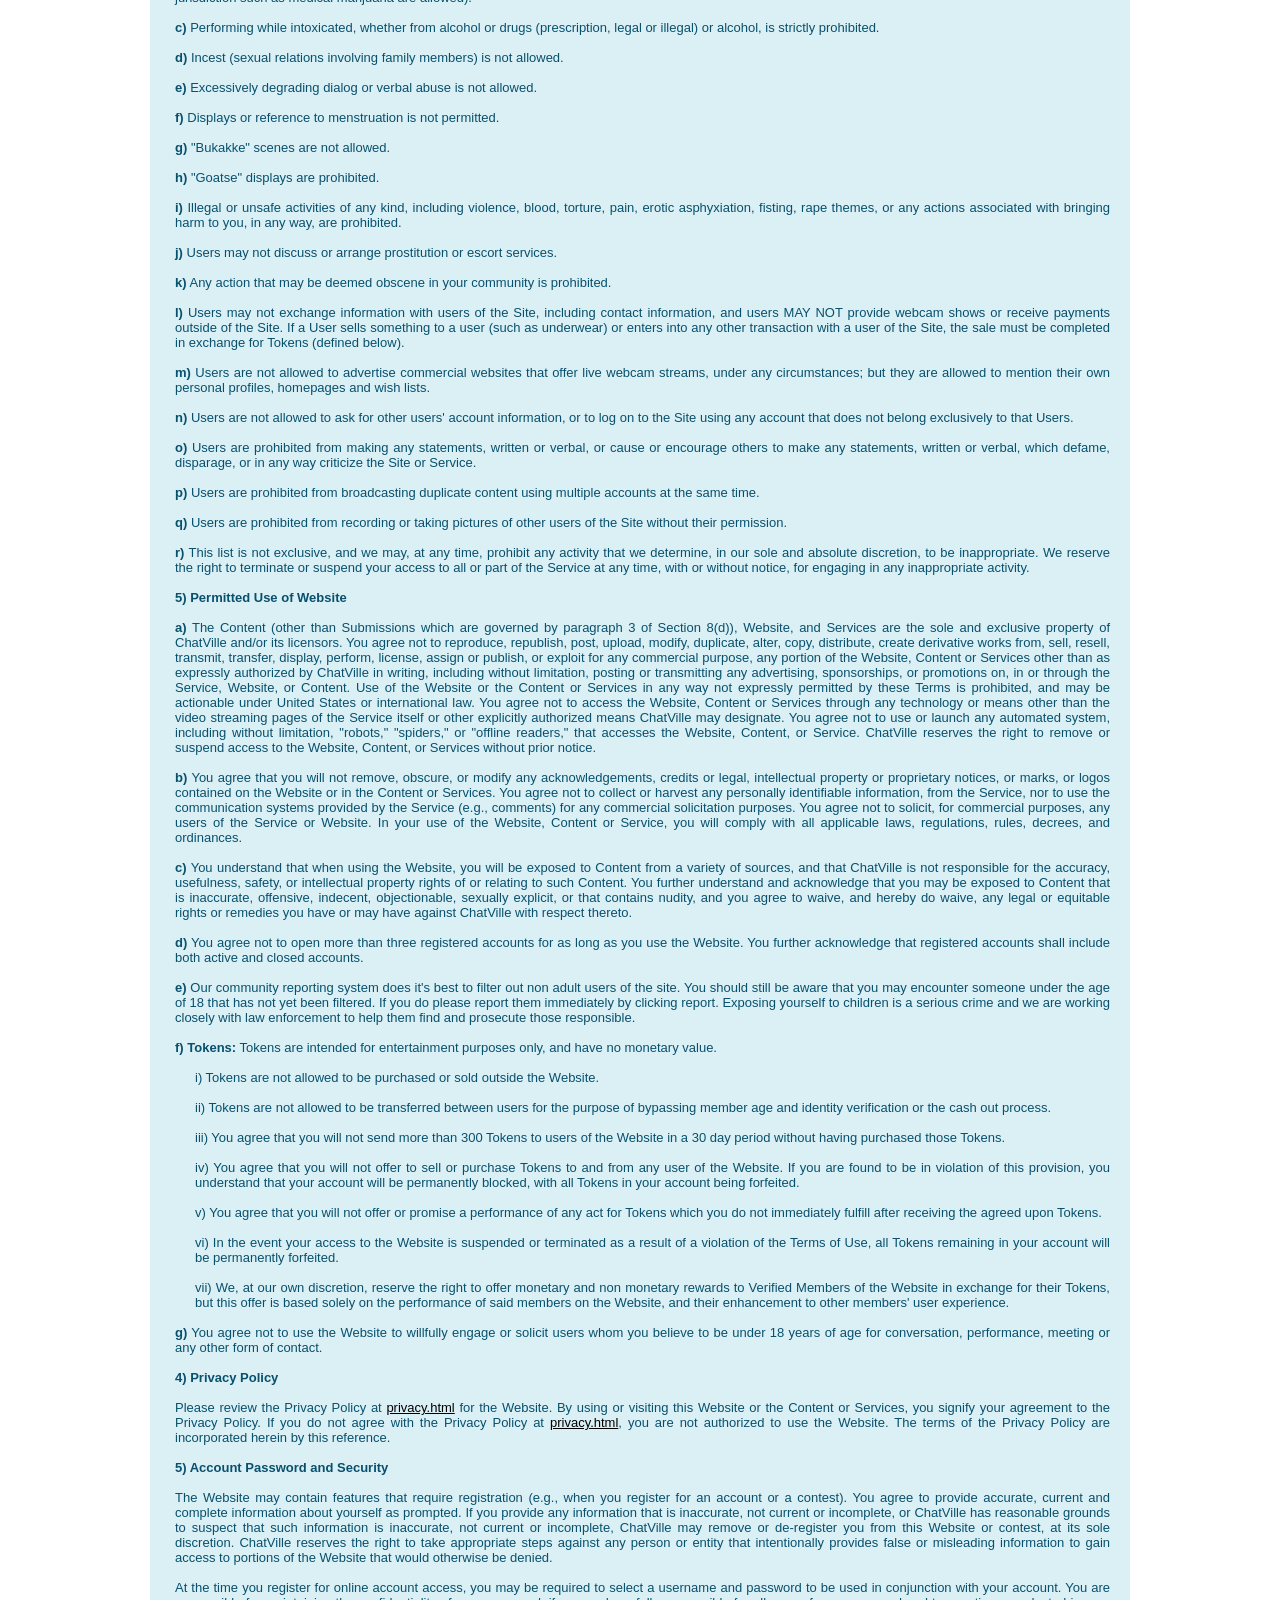
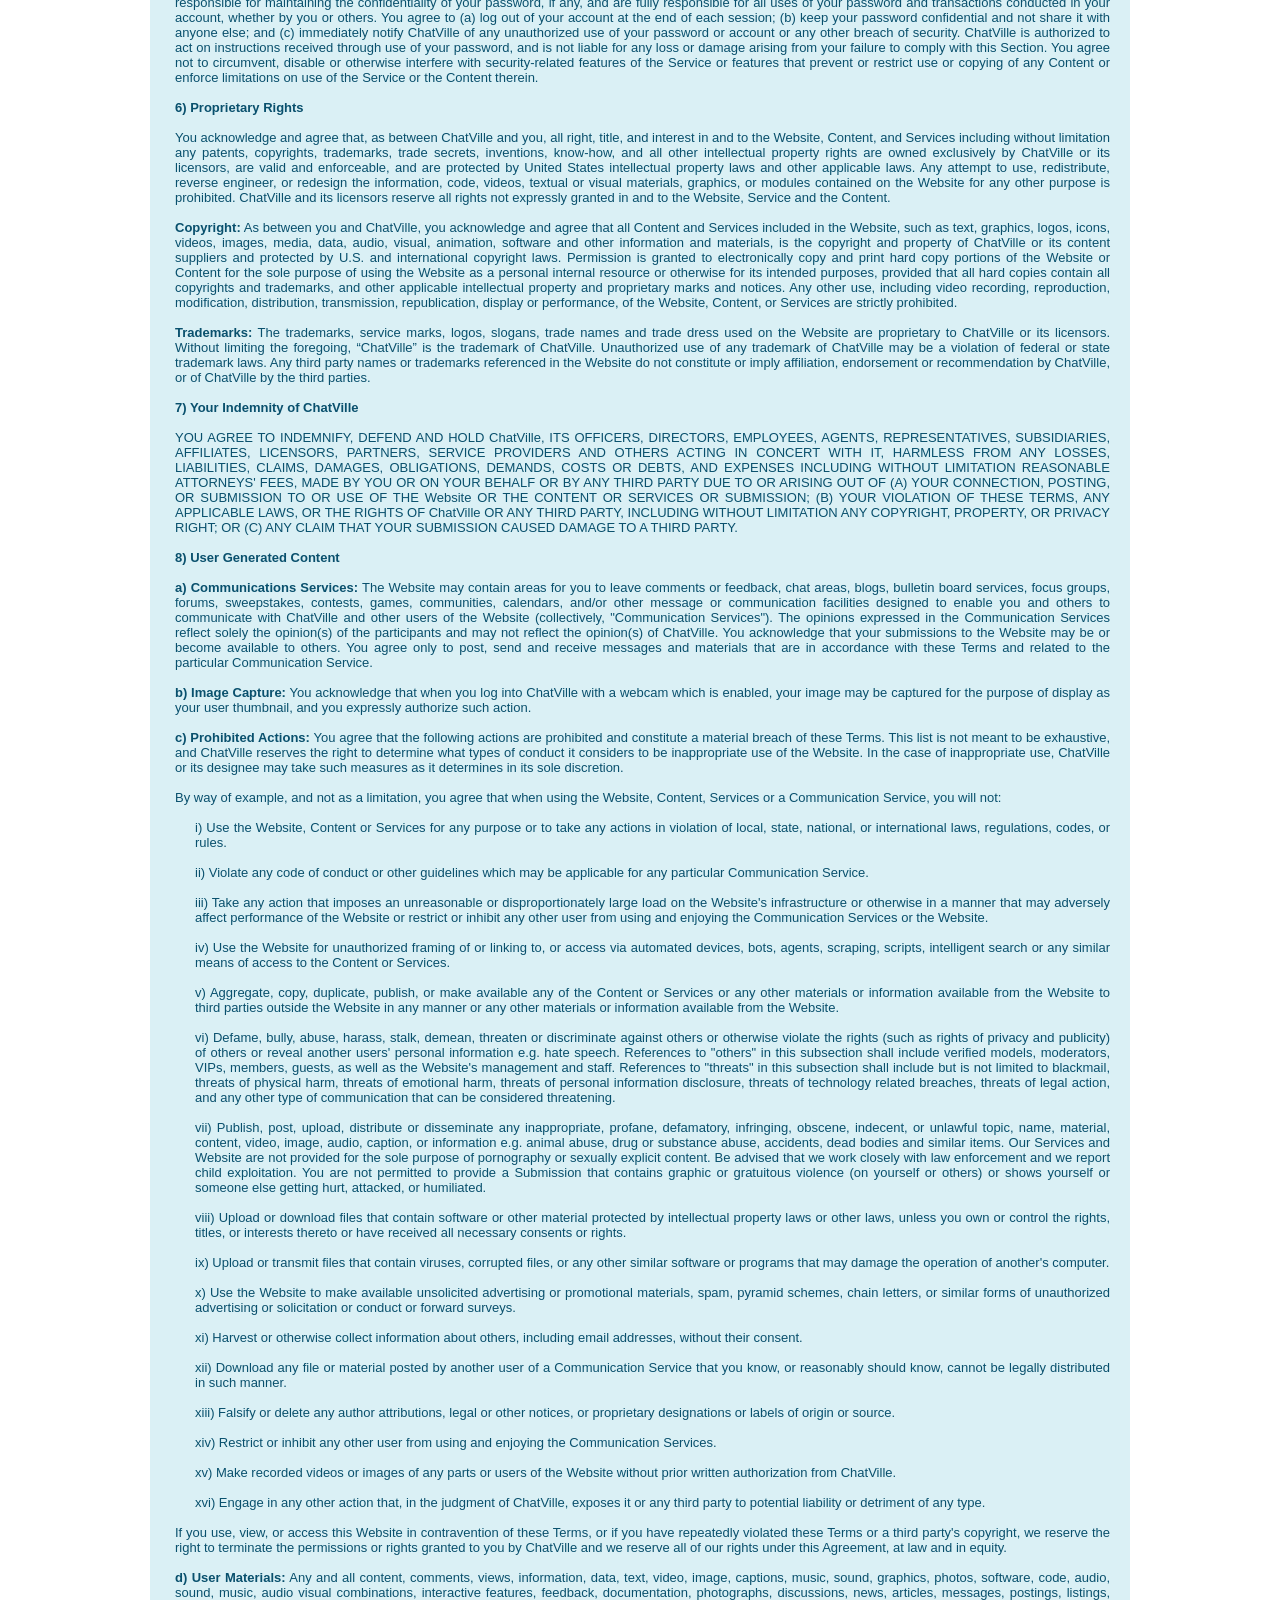
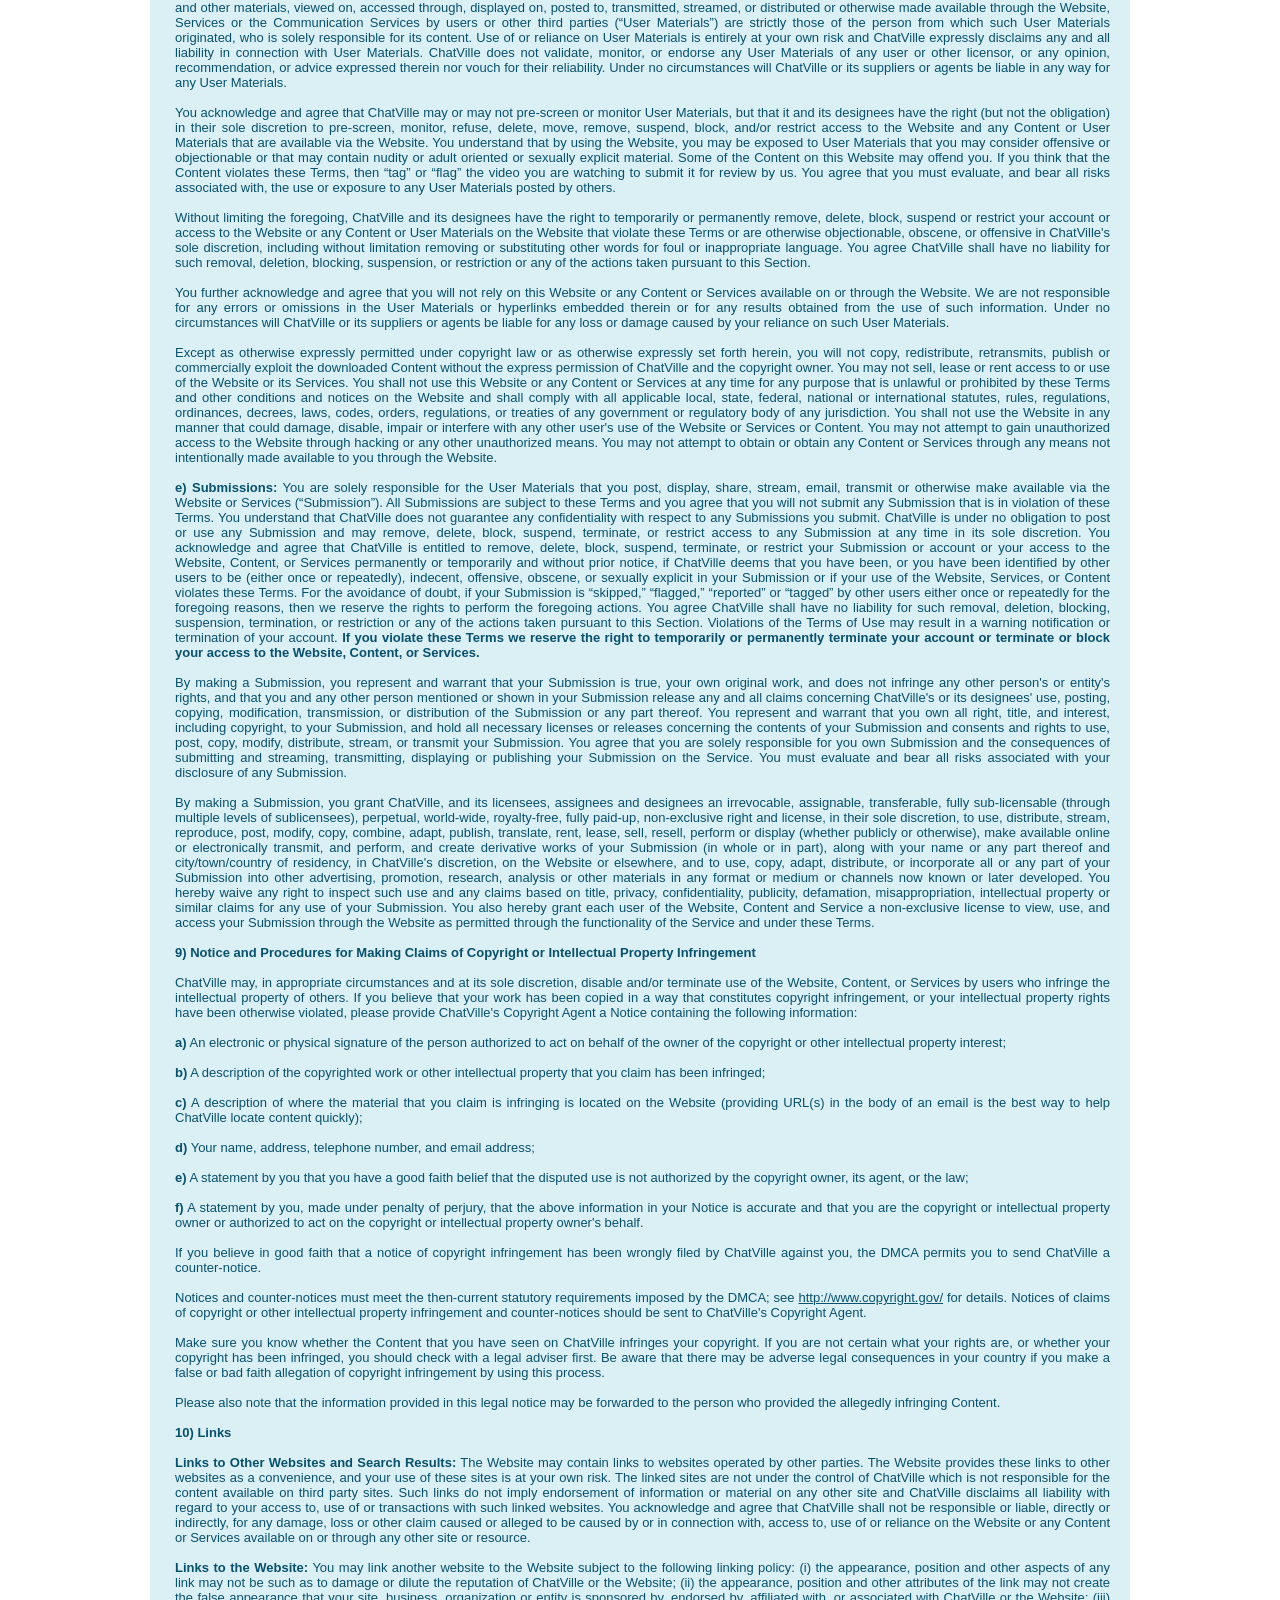
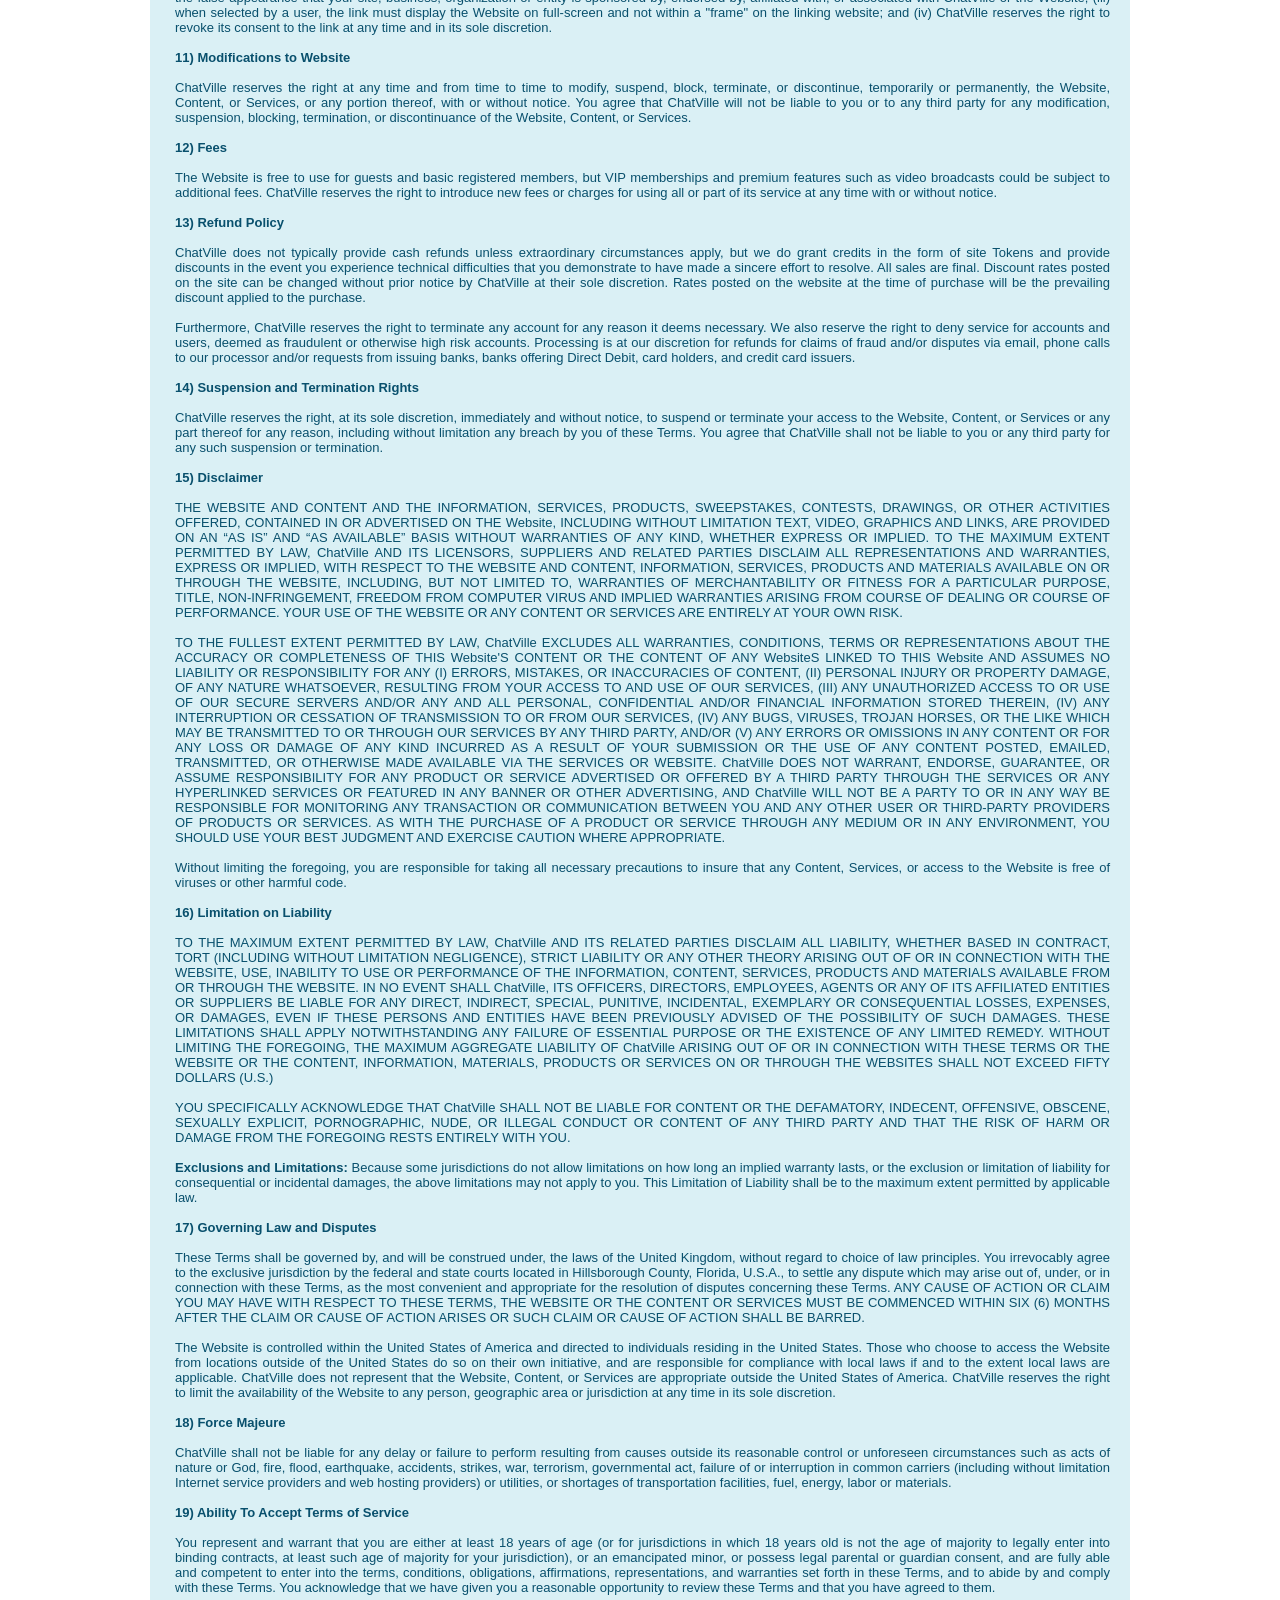
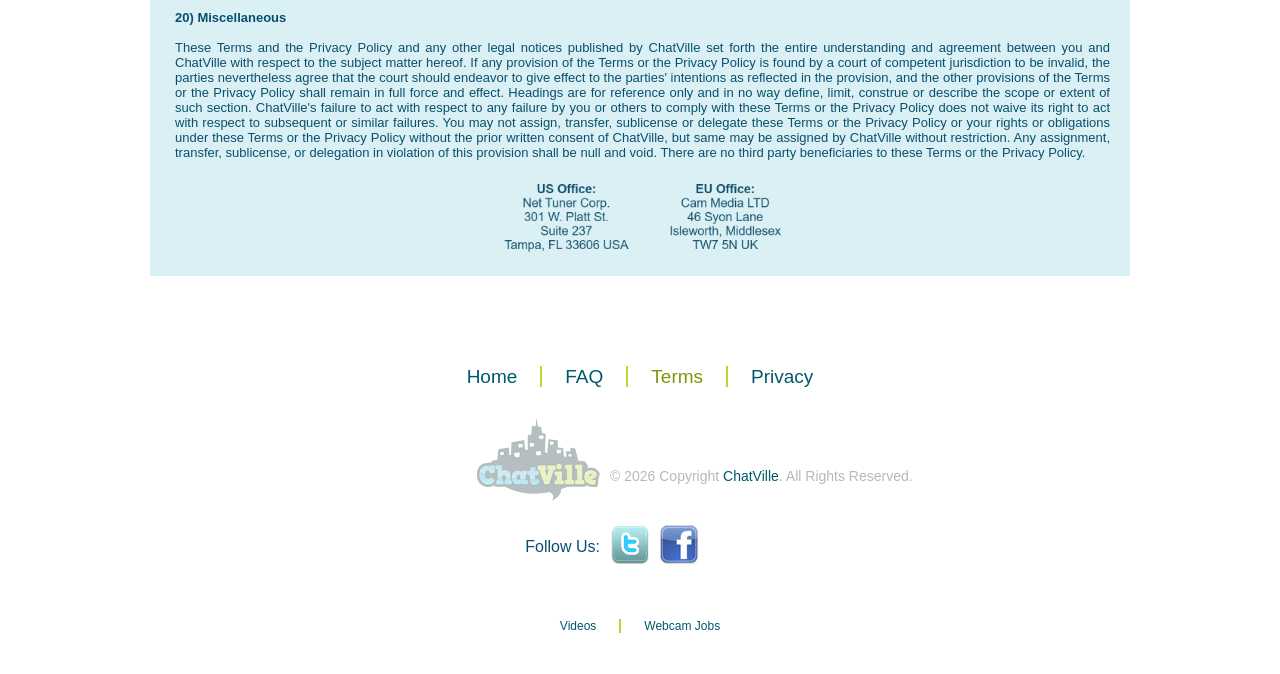
<file: terms.html>
<!DOCTYPE html PUBLIC "-//W3C//DTD XHTML 1.0 Strict//EN" "http://www.w3.org/TR/xhtml1/DTD/xhtml1-strict.dtd">
<html xmlns="http://www.w3.org/1999/xhtml">
<head>
<meta http-equiv="Content-Type" content="text/html; charset=utf-8" />
<meta name="viewport" content="width=device-width, initial-scale=1">
<title>ChatVille ~ Terms Of Service</title>
<link rel="stylesheet" href="https://cdnjs.cloudflare.com/ajax/libs/font-awesome/4.7.0/css/font-awesome.min.css">
<link rel="stylesheet" type="text/css" href="style/style.css" />
<link rel="preload" as="image" href="images/bg_text.png" />
</head>
<body>
<div class="main_bg">
 <div class="wraper">
  <div class="header">
   <a  title="ChatVille" class="logo" href="./">&nbsp;</a>
   <div id="navcontainer">
	<div class="topnav" id="myTopnav">
		<a href="javascript:void(0);" class="icon" onclick="myFunction()"><i class="fa fa-bars"></i></a>
		<a href="./" title="Chatville">Home</a>
		<a href="faq.html" title="FAQ">FAQ</a>
		<a href="terms.html" class="active" title="Terms">Terms</a>
		<a href="privacy.html" title="Privacy">Privacy</a>
	</div>
   <div class="clear"> </div>
  </div>
  <div class="text">
<h1>Terms Of Use</h1>
<p><small><b>Last Revised:</b> 07/27/2020</small></p>

<p>ChatVille (the “Website”), and its affiliates (collectively, “ChatVille,” “we,” and “us”) provides the services on www.chatville.com (collectively, “Website” or “Services”) to you subject to the following Terms of Use (“Terms”).</p>

<p><strong>1) Acceptance of Terms of Use</strong></p>
<p>Please carefully read the following Terms before using the Website. By accessing and using the Website or Services, or the content displayed on, posted to, transmitted, streamed, or distributed or otherwise made available on or through the Website, including without limitation, User Materials and Submissions (collectively, “Content”), you acknowledge that you have read, understood and agree to be bound by these Terms which form an agreement that is effective as if you had signed it. If at any time you do not agree to these Terms, please do not access or use the Website or any of its Content or Services.</p>
<p><b> YOU MUST BE AT LEAST 18 YEARS OF AGE (OR FOR JURISDICTIONS IN WHICH 18 YEARS OLD IS NOT THE AGE OF MAJORITY, AT LEAST THE AGE OF MAJORITY FOR YOUR JURISDICTION) TO VIEW, ACCESS, OR USE THIS WEBSITE, CONTENT OR SERVICES. IF YOU ARE UNDER 18 YEARS OF AGE (OR FOR JURISDICTIONS IN WHICH 18 YEARS OLD IS NOT THE AGE OF MAJORITY, UNDER THE AGE OF MAJORITY FOR YOUR JURISDICTION), YOU ARE NOT PERMITTED TO ACCESS THIS WEBSITE, CONTENT OR SERVICES FOR ANY REASON. YOUR ACCESS TO, USE OF, AND BROWSING OF THE WEBSITE AND ITS CONTENTS AND SERVICES ARE SUBJECT TO ALL TERMS CONTAINED HEREIN AND ALL APPLICABLE LAWS AND REGULATIONS. BY VIEWING, USING, OR ACCESSING THIS WEBSITE, YOU REPRESENT AND WARRANT THAT YOU ARE AT LEAST 18 YEARS OF AGE (OR FOR JURISDICTIONS IN WHICH 18 YEARS OLD IS NOT THE AGE OF MAJORITY, AT LEAST THE AGE OF MAJORITY FOR YOUR JURISDICTION) AND YOU AGREE TO BE BOUND BY THESE TERMS. IF YOU ARE UNDER THE AGE OF 18 (OR FOR JURISDICTIONS IN WHICH 18 YEARS OLD IS NOT THE AGE OF MAJORITY, UNDER THE AGE OF MAJORITY FOR YOUR JURISDICTION) YOU MAY NOT USE, VIEW, OR ACCESS THIS WEBSITE, YOUR PERMISSION TO USE, VIEW, OR ACCESS THE WEBSITE, CONTENT OR SERVICES IS AUTOMATICALLY AND IMMEDIATELY REVOKED AND YOU MUST IMMEDIATELY AND LEAVE THIS WEBSITE.</b></p>
<p>These Terms may be revised or updated from time to time. Accordingly, you should check this page regularly for updates. You can determine when the Terms were last revised by referring to the “Last Revised” legend that will be located at the top of this page. Any changes in these Terms take effect upon posting and will only apply to use of the Website, Content, or Services after that date. Each time you access, use or browse the Website, Content, or Services you signify your acceptance of the then-current Terms.</p>

<p><strong>2) Zero Tolerance Policy For Child Pornography</strong></p>
<p><b>a)</b> All depictions of any persons on the Site are provided under an obligation of the producer thereof to
upload or stream videos or images portraying persons over the age of 18 as of the date of the
production of the depiction. We undertake great measures to ensure that no underage models appear in any
video or image on the Site. We report all images or videos of minors to law enforcement, including the National
Center for Missing and Exploited Children ("NCMEC") regardless of the state of dress of such minor or
the purported purpose for posting the video or pic. We will not contact you prior to reporting such images. We will simply
terminate your account and provide the suspect images and all information to NCMEC. DO NOT UPLOAD OR
STREAM ANY IMAGES OF ANY MINOR FOR ANY REASON.
</p>
<p><b>b)</b> If you are seeking any form of child pornography (including so-called "virtual" child pornography), you must
exit the Site immediately. We do not provide this kind of material and we do not tolerate those who
provide this kind of material, nor do we tolerate consumers of such material.
</p>
<p><b>c)</b> In order to further our zero-tolerance policy, you agree to report any images which you have reason to
believe depict minors on the Site by clicking the "Report Abuse" link found in the menu located at top right of each page on the Site.
Include with your report any appropriate evidence, including the date and time of identification. All reports will be investigated and the appropriate action will be taken based upon our reasonable ability
to verify the evidence provided.
</p>
<p><b>d)</b> We unreservedly cooperate with any law-enforcement agency investigating child pornography. If you
suspect other outside websites are participating in unlawful activities involving minors, please report
them to asacp.org.
</p>

<p><strong>3) Code of Conduct</strong></p>
<p><b>a)</b> The Site provides access to an online service comprising information and materials created and posted,
uploaded, or streamed by you and other users of the Site.
</p>
<p><b>b)</b> You are solely responsible for any information that you post, display or transmit through the Site and/or
Service. You agree to keep all information contained on or provided through the Site and/or Service as
private and confidential, and agree not give such information to anyone without the permission of the person who provided it to you.
</p>
<p><b>c)</b> You are aware that the Service contains explicit adult-oriented materials, provided only by and to
consenting users who are at least the Age of Majority.
</p>
<p><b>d)</b> In the event that you request, upload, stream and/or share any image(s) of any minor, as mentioned
above, we will not contact you. We will simply terminate your account and report you to NCMEC and any
and all law enforcement that we, in our sole and exclusive discretion, determine appropriate.
</p>
<p><b>e)</b> You will not use the Service to engage in any form of harassment or offensive behavior, including, but
not limited to, the posting or sharing of any message, picture or recording, which contains may be
libelous, slanderous, harassing, abusive or contain defamatory statements; or racist, obscene, offensive or
other language which is not in accordance with your local laws and community standards.
</p>
<p><b>f)</b> Users are allowed to freely interact with other users on the Site,
or they may choose to block other users from communicating with them, and it is completely up to
each user to choose who they talk to on the Site. Users are free to
ignore anyone and may ban anyone from communicating with them.
</p>
<p><b>g)</b> You will not post any message, picture or recording, or use the Service in any way that:
<div style="margin-left:20px;">
<p>i) Violates, plagiarizes or infringes upon the rights of any third party, including, but not
limited to, any copyright or trademark law, privacy or other personal or proprietary rights, or
</p>
<p>ii) Is fraudulent or otherwise constitutes unlawful conduct in connection with your use of the
Service, or violates any law.
</p>
</div>
<p><b>h)</b> You will not use the Service to distribute, promote or otherwise publish any material that
constitutes or contains solicitation of funds, advertising or solicitation for goods or services.
</p>
<p><b>i)</b> Your access to the Service is for your own personal use only. You may not allow others to use the Service
using your account(s) and you may not transfer your account(s) to other users.
</p>
<p><b>j)</b> You will not use the Service to infringe on any privacy right, property right, or other civil right of
any person.
</p>
<p><b>k)</b> You will not publish or forward any chain letters, advertisements, spam, or any similar commercial message through the
Service.
</p>

<p><strong>4) Illegal and Prohibited Conduct</strong></p>
<p><b>a)</b> There can be no minors, children, babies or unauthorized persons on camera or in the same room. In the
event a minor appears on camera, even for a second, we will immediately report you to NCMEC and any and all law
enforcement that we consider appropriate in our sole and absolute discretion.
</p>
<p><b>b)</b> Displaying beastiality (animals/pets in a sexual or provocative context) or illegal drugs on camera is strictly prohibited (drugs that are legal in the broadcaster's jurisdiction such as medical marijuana are allowed).
</p>
<p><b>c)</b> Performing while intoxicated, whether from alcohol or drugs (prescription, legal or illegal) or alcohol, is
strictly prohibited.
</p>
<p><b>d)</b> Incest (sexual relations involving family members) is not allowed.</p>
<p><b>e)</b> Excessively degrading dialog or verbal abuse is not allowed.</p>
<p><b>f)</b> Displays or reference to menstruation is not permitted.</p>
<p><b>g)</b> "Bukakke" scenes are not allowed.</p>
<p><b>h)</b> "Goatse" displays are prohibited.</li>
<p><b>i)</b> Illegal or unsafe activities of any kind, including violence, blood, torture, pain, erotic asphyxiation, fisting,
rape themes, or any actions associated with bringing harm to you, in any way, are prohibited.
</p>
<p><b>j)</b> Users may not discuss or arrange prostitution or escort services.</p>
<p><b>k)</b> Any action that may be deemed obscene in your community is prohibited.</p>
<p><b>l)</b> Users may not exchange information with users of the Site, including contact information, and
users MAY NOT provide webcam shows or receive payments outside of the
Site. If a User sells something to a user (such as underwear) or enters into any
other transaction with a user of the Site, the sale must be completed in exchange for Tokens (defined below).
</p>
<p><b>m)</b> Users are not allowed to advertise commercial websites that offer live webcam streams, under any
circumstances; but they are allowed to mention their own personal profiles, homepages and wish lists.
</p>
<p><b>n)</b> Users are not allowed to ask for other users' account information, or to log on to the Site using any
account that does not belong exclusively to that Users.
</p>
<p><b>o)</b> Users are prohibited from making any statements, written or verbal, or cause or encourage others to
make any statements, written or verbal, which defame, disparage, or in any way criticize the Site or
Service.
</p>
<p><b>p)</b> Users are prohibited from broadcasting duplicate content using multiple accounts at the same time.
</p>
<p><b>q)</b> Users are prohibited from recording or taking pictures of other users of the Site without their permission.
</p>
<p><b>r)</b> This list is not exclusive, and we may, at any time, prohibit any activity that we determine, in our
sole and absolute discretion, to be inappropriate. We reserve the right to terminate or suspend your access to
all or part of the Service at any time, with or without notice, for engaging in any inappropriate activity.
</p>

<p><strong>5) Permitted Use of Website</strong></p>
<p><b>a)</b> The Content (other than Submissions which are governed by paragraph 3 of Section 8(d)), Website, and Services are the sole and exclusive property of ChatVille and/or its licensors. You agree not to reproduce, republish, post, upload, modify, duplicate, alter, copy, distribute, create derivative works from, sell, resell, transmit, transfer, display, perform, license, assign or publish, or exploit for any commercial purpose, any portion of the Website, Content or Services other than as expressly authorized by ChatVille in writing, including without limitation, posting or transmitting any advertising, sponsorships, or promotions on, in or through the Service, Website, or Content. Use of the Website or the Content or Services in any way not expressly permitted by these Terms is prohibited, and may be actionable under United States or international law. You agree not to access the Website, Content or Services through any technology or means other than the video streaming pages of the Service itself or other explicitly authorized means ChatVille may designate. You agree not to use or launch any automated system, including without limitation, "robots," "spiders," or "offline readers," that accesses the Website, Content, or Service. ChatVille reserves the right to remove or suspend access to the Website, Content, or Services without prior notice.</p>
<p><b>b)</b> You agree that you will not remove, obscure, or modify any acknowledgements, credits or legal, intellectual property or proprietary notices, or marks, or logos contained on the Website or in the Content or Services. You agree not to collect or harvest any personally identifiable information, from the Service, nor to use the communication systems provided by the Service (e.g., comments) for any commercial solicitation purposes. You agree not to solicit, for commercial purposes, any users of the Service or Website. In your use of the Website, Content or Service, you will comply with all applicable laws, regulations, rules, decrees, and ordinances.</p>
<p><b>c)</b> You understand that when using the Website, you will be exposed to Content from a variety of sources, and that ChatVille is not responsible for the accuracy, usefulness, safety, or intellectual property rights of or relating to such Content. You further understand and acknowledge that you may be exposed to Content that is inaccurate, offensive, indecent, objectionable, sexually explicit, or that contains nudity, and you agree to waive, and hereby do waive, any legal or equitable rights or remedies you have or may have against ChatVille with respect thereto.</p>
<p><b>d)</b> You agree not to open more than three registered accounts for as long as you use the Website. You further acknowledge that registered accounts shall include both active and closed accounts.</p>
<p><b>e)</b> Our community reporting system does it's best to filter out non adult users of the site. You should still be aware that you may encounter someone under the age of 18 that has not yet been filtered.  If you do please report them immediately by clicking report.  Exposing yourself to children is a serious crime and we are working closely with law enforcement to help them find and prosecute those responsible.</p>
<p><b>f) Tokens:</b> Tokens are intended for entertainment purposes only, and have no monetary value.</p>
<div style="margin-left:20px;">
	<p>i) Tokens are not allowed to be purchased or sold outside the Website.</p>
	<p>ii) Tokens are not allowed to be transferred between users for the purpose of bypassing member age and identity verification or the cash out process.</p>
	<p>iii) You agree that you will not send more than 300 Tokens to users of the Website in a 30 day period without having purchased those Tokens.</p>
	<p>iv) You agree that you will not offer to sell or purchase Tokens to and from any user of the Website. If you are found to be in violation of this provision, you understand that your account will be permanently blocked, with all Tokens in your account being forfeited.</p>
	<p>v) You agree that you will not offer or promise a performance of any act for Tokens which you do not immediately fulfill after receiving the agreed upon Tokens.</p>
	<p>vi) In the event your access to the Website is suspended or terminated as a result of a violation of the Terms of Use, all Tokens remaining in your account will be permanently forfeited.</p>
	<p>vii) We, at our own discretion, reserve the right to offer monetary and non monetary rewards to Verified Members of the Website in exchange for their Tokens, but this offer is based solely on the performance of said members on the Website, and their enhancement to other members' user experience.</p>
</div>
<p><b>g)</b> You agree not to use the Website to willfully engage or solicit users whom you believe to be under 18 years of age for conversation, performance, meeting or any other form of contact.</p>

<p><strong>4) Privacy Policy</strong></p>
<p>Please review the Privacy Policy at <a href="privacy.html" style="color:#000;" target="_blank">privacy.html</a> for the Website. By using or visiting this Website or the Content or Services, you signify your agreement to the Privacy Policy. If you do not agree with the Privacy Policy at <a href="privacy.html" target="_blank" style="color:#000;">privacy.html</a>, you are not authorized to use the Website. The terms of the Privacy Policy are incorporated herein by this reference.</p>

<p><strong>5) Account Password and Security</strong></p>
<p>The Website may contain features that require registration (e.g., when you register for an account or a contest). You agree to provide accurate, current and complete information about yourself as prompted. If you provide any information that is inaccurate, not current or incomplete, or ChatVille has reasonable grounds to suspect that such information is inaccurate, not current or incomplete, ChatVille may remove or de-register you from this Website or contest, at its sole discretion. ChatVille reserves the right to take appropriate steps against any person or entity that intentionally provides false or misleading information to gain access to portions of the Website that would otherwise be denied.</p>
<p>At the time you register for online account access, you may be required to select a username and password to be used in conjunction with your account. You are responsible for maintaining the confidentiality of your password, if any, and are fully responsible for all uses of your password and transactions conducted in your account, whether by you or others. You agree to (a) log out of your account at the end of each session; (b) keep your password confidential and not share it with anyone else; and (c) immediately notify ChatVille of any unauthorized use of your password or account or any other breach of security. ChatVille is authorized to act on instructions received through use of your password, and is not liable for any loss or damage arising from your failure to comply with this Section. You agree not to circumvent, disable or otherwise interfere with security-related features of the Service or features that prevent or restrict use or copying of any Content or enforce limitations on use of the Service or the Content therein.</p>

<p><strong>6) Proprietary Rights</strong></p>
<p>You acknowledge and agree that, as between ChatVille and you, all right, title, and interest in and to the Website, Content, and Services including without limitation any patents, copyrights, trademarks, trade secrets, inventions, know-how, and all other intellectual property rights are owned exclusively by ChatVille or its licensors, are valid and enforceable, and are protected by United States intellectual property laws and other applicable laws. Any attempt to use, redistribute, reverse engineer, or redesign the information, code, videos, textual or visual materials, graphics, or modules contained on the Website for any other purpose is prohibited. ChatVille and its licensors reserve all rights not expressly granted in and to the Website, Service and the Content.</p>
<p><b>Copyright:</b> As between you and ChatVille, you acknowledge and agree that all Content and Services included in the Website, such as text, graphics, logos, icons, videos, images, media, data, audio, visual, animation, software and other information and materials, is the copyright and property of ChatVille or its content suppliers and protected by U.S. and international copyright laws. Permission is granted to electronically copy and print hard copy portions of the Website or Content for the sole purpose of using the Website as a personal internal resource or otherwise for its intended purposes, provided that all hard copies contain all copyrights and trademarks, and other applicable intellectual property and proprietary marks and notices. Any other use, including video recording, reproduction, modification, distribution, transmission, republication, display or performance, of the Website, Content, or Services are strictly prohibited.</p>
<p><b>Trademarks:</b> The trademarks, service marks, logos, slogans, trade names and trade dress used on the Website are proprietary to ChatVille or its licensors. Without limiting the foregoing, “ChatVille” is the trademark of ChatVille. Unauthorized use of any trademark of ChatVille may be a violation of federal or state trademark laws. Any third party names or trademarks referenced in the Website do not constitute or imply affiliation, endorsement or recommendation by ChatVille, or of ChatVille by the third parties.</p>

<p><strong>7) Your Indemnity of ChatVille</strong></p>
<p>YOU AGREE TO INDEMNIFY, DEFEND AND HOLD ChatVille, ITS OFFICERS, DIRECTORS, EMPLOYEES, AGENTS, REPRESENTATIVES, SUBSIDIARIES, AFFILIATES, LICENSORS, PARTNERS, SERVICE PROVIDERS AND OTHERS ACTING IN CONCERT WITH IT, HARMLESS FROM ANY LOSSES, LIABILITIES, CLAIMS, DAMAGES, OBLIGATIONS, DEMANDS, COSTS OR DEBTS, AND EXPENSES INCLUDING WITHOUT LIMITATION REASONABLE ATTORNEYS' FEES, MADE BY YOU OR ON YOUR BEHALF OR BY ANY THIRD PARTY DUE TO OR ARISING OUT OF (A) YOUR CONNECTION, POSTING, OR SUBMISSION TO OR USE OF THE Website OR THE CONTENT OR SERVICES OR SUBMISSION; (B) YOUR VIOLATION OF THESE TERMS, ANY APPLICABLE LAWS, OR THE RIGHTS OF ChatVille OR ANY THIRD PARTY, INCLUDING WITHOUT LIMITATION ANY COPYRIGHT, PROPERTY, OR PRIVACY RIGHT; OR (C) ANY CLAIM THAT YOUR SUBMISSION CAUSED DAMAGE TO A THIRD PARTY.</p>

<p><strong>8) User Generated Content</strong></p>
<p><b>a) Communications Services:</b> The Website may contain areas for you to leave comments or feedback, chat areas, blogs, bulletin board services, focus groups, forums, sweepstakes, contests, games, communities, calendars, and/or other message or communication facilities designed to enable you and others to communicate with ChatVille and other users of the Website (collectively, "Communication Services"). The opinions expressed in the Communication Services reflect solely the opinion(s) of the participants and may not reflect the opinion(s) of ChatVille. You acknowledge that your submissions to the Website may be or become available to others. You agree only to post, send and receive messages and materials that are in accordance with these Terms and related to the particular Communication Service.</p>
<p><b>b) Image Capture:</b> You acknowledge that when you log into ChatVille with a webcam which is enabled, your image may be captured for the purpose of display as your user thumbnail, and you expressly authorize such action.
<p><b>c) Prohibited Actions:</b> You agree that the following actions are prohibited and constitute a material breach of these Terms. This list is not meant to be exhaustive, and ChatVille reserves the right to determine what types of conduct it considers to be inappropriate use of the Website. In the case of inappropriate use, ChatVille or its designee may take such measures as it determines in its sole discretion.</p>
<p>By way of example, and not as a limitation, you agree that when using the Website, Content, Services or a Communication Service, you will not:</p>
<div style="margin-left:20px;">
	<p>i) Use the Website, Content or Services for any purpose or to take any actions in violation of local, state, national, or international laws, regulations, codes, or rules.</p>
	<p>ii) Violate any code of conduct or other guidelines which may be applicable for any particular Communication Service.</p>
	<p>iii) Take any action that imposes an unreasonable or disproportionately large load on the Website's infrastructure or otherwise in a manner that may adversely affect performance of the Website or restrict or inhibit any other user from using and enjoying the Communication Services or the Website.</p>
	<p>iv) Use the Website for unauthorized framing of or linking to, or access via automated devices, bots, agents, scraping, scripts, intelligent search or any similar means of access to the Content or Services.</p>
	<p>v) Aggregate, copy, duplicate, publish, or make available any of the Content or Services or any other materials or information available from the Website to third parties outside the Website in any manner or any other materials or information available from the Website.</p>
	<p>vi) Defame, bully, abuse, harass, stalk, demean, threaten or discriminate against others or otherwise violate the rights (such as rights of privacy and publicity) of others or reveal another users' personal information e.g. hate speech. References to "others" in this subsection shall include verified models, moderators, VIPs, members, guests, as well as the Website's management and staff. References to "threats" in this subsection shall include but is not limited to blackmail, threats of physical harm, threats of emotional harm, threats of personal information disclosure, threats of technology related breaches, threats of legal action, and any other type of communication that can be considered threatening.</p>
	<p>vii) Publish, post, upload, distribute or disseminate any inappropriate, profane, defamatory, infringing, obscene, indecent, or unlawful topic, name, material, content, video, image, audio, caption, or information e.g. animal abuse, drug or substance abuse, accidents, dead bodies and similar items. Our Services and Website are not provided for the sole purpose of pornography or sexually explicit content. Be advised that we work closely with law enforcement and we report child exploitation. You are not permitted to provide a Submission that contains graphic or gratuitous violence (on yourself or others) or shows yourself or someone else getting hurt, attacked, or humiliated.</p>
	<p>viii) Upload or download files that contain software or other material protected by intellectual property laws or other laws, unless you own or control the rights, titles, or interests thereto or have received all necessary consents or rights.</p>
	<p>ix) Upload or transmit files that contain viruses, corrupted files, or any other similar software or programs that may damage the operation of another's computer.</p>
	<p>x) Use the Website to make available unsolicited advertising or promotional materials, spam, pyramid schemes, chain letters, or similar forms of unauthorized advertising or solicitation or conduct or forward surveys.</p>
	<p>xi) Harvest or otherwise collect information about others, including email addresses, without their consent.</p>
	<p>xii) Download any file or material posted by another user of a Communication Service that you know, or reasonably should know, cannot be legally distributed in such manner.</p>
	<p>xiii) Falsify or delete any author attributions, legal or other notices, or proprietary designations or labels of origin or source.</p>
	<p>xiv) Restrict or inhibit any other user from using and enjoying the Communication Services.</p>
	<p>xv) Make recorded videos or images of any parts or users of the Website without prior written authorization from ChatVille.</p>
	<p>xvi) Engage in any other action that, in the judgment of ChatVille, exposes it or any third party to potential liability or detriment of any type.</p>
</div>
<p>If you use, view, or access this Website in contravention of these Terms, or if you have repeatedly violated these Terms or a third party's copyright, we reserve the right to terminate the permissions or rights granted to you by ChatVille and we reserve all of our rights under this Agreement, at law and in equity.</p>

<p><b>d) User Materials:</b> Any and all content, comments, views, information, data, text, video, image, captions, music, sound, graphics, photos, software, code, audio, sound, music, audio visual combinations, interactive features, feedback, documentation, photographs, discussions, news, articles, messages, postings, listings, and other materials, viewed on, accessed through, displayed on, posted to, transmitted, streamed, or distributed or otherwise made available through the Website, Services or the Communication Services by users or other third parties (“User Materials”) are strictly those of the person from which such User Materials originated, who is solely responsible for its content. Use of or reliance on User Materials is entirely at your own risk and ChatVille expressly disclaims any and all liability in connection with User Materials. ChatVille does not validate, monitor, or endorse any User Materials of any user or other licensor, or any opinion, recommendation, or advice expressed therein nor vouch for their reliability. Under no circumstances will ChatVille or its suppliers or agents be liable in any way for any User Materials.</p>
<p>You acknowledge and agree that ChatVille may or may not pre-screen or monitor User Materials, but that it and its designees have the right (but not the obligation) in their sole discretion to pre-screen, monitor, refuse, delete, move, remove, suspend, block, and/or restrict access to the Website and any Content or User Materials that are available via the Website. You understand that by using the Website, you may be exposed to User Materials that you may consider offensive or objectionable or that may contain nudity or adult oriented or sexually explicit material. Some of the Content on this Website may offend you. If you think that the Content violates these Terms, then “tag” or “flag” the video you are watching to submit it for review by us. You agree that you must evaluate, and bear all risks associated with, the use or exposure to any User Materials posted by others.</p>
<p>Without limiting the foregoing, ChatVille and its designees have the right to temporarily or permanently remove, delete, block, suspend or restrict your account or access to the Website or any Content or User Materials on the Website that violate these Terms or are otherwise objectionable, obscene, or offensive in ChatVille's sole discretion, including without limitation removing or substituting other words for foul or inappropriate language. You agree ChatVille shall have no liability for such removal, deletion, blocking, suspension, or restriction or any of the actions taken pursuant to this Section.</p>
<p>You further acknowledge and agree that you will not rely on this Website or any Content or Services available on or through the Website. We are not responsible for any errors or omissions in the User Materials or hyperlinks embedded therein or for any results obtained from the use of such information. Under no circumstances will ChatVille or its suppliers or agents be liable for any loss or damage caused by your reliance on such User Materials.</p>
<p>Except as otherwise expressly permitted under copyright law or as otherwise expressly set forth herein, you will not copy, redistribute, retransmits, publish or commercially exploit the downloaded Content without the express permission of ChatVille and the copyright owner. You may not sell, lease or rent access to or use of the Website or its Services. You shall not use this Website or any Content or Services at any time for any purpose that is unlawful or prohibited by these Terms and other conditions and notices on the Website and shall comply with all applicable local, state, federal, national or international statutes, rules, regulations, ordinances, decrees, laws, codes, orders, regulations, or treaties of any government or regulatory body of any jurisdiction. You shall not use the Website in any manner that could damage, disable, impair or interfere with any other user's use of the Website or Services or Content. You may not attempt to gain unauthorized access to the Website through hacking or any other unauthorized means. You may not attempt to obtain or obtain any Content or Services through any means not intentionally made available to you through the Website.</p>

<p><b>e) Submissions:</b> You are solely responsible for the User Materials that you post, display, share, stream, email, transmit or otherwise make available via the Website or Services (“Submission”). All Submissions are subject to these Terms and you agree that you will not submit any Submission that is in violation of these Terms. You understand that ChatVille does not guarantee any confidentiality with respect to any Submissions you submit. ChatVille is under no obligation to post or use any Submission and may remove, delete, block, suspend, terminate, or restrict access to any Submission at any time in its sole discretion. You acknowledge and agree that ChatVille is entitled to remove, delete, block, suspend, terminate, or restrict your Submission or account or your access to the Website, Content, or Services permanently or temporarily and without prior notice, if ChatVille deems that you have been, or you have been identified by other users to be (either once or repeatedly), indecent, offensive, obscene, or sexually explicit in your Submission or if your use of the Website, Services, or Content violates these Terms. For the avoidance of doubt, if your Submission is “skipped,” “flagged,” “reported” or “tagged” by other users either once or repeatedly for the foregoing reasons, then we reserve the rights to perform the foregoing actions. You agree ChatVille shall have no liability for such removal, deletion, blocking, suspension, termination, or restriction or any of the actions taken pursuant to this Section. Violations of the Terms of Use may result in a warning notification or termination of your account. <b>If you violate these Terms we reserve the right to temporarily or permanently terminate your account or terminate or block your access to the Website, Content, or Services.</b></p>
<p>By making a Submission, you represent and warrant that your Submission is true, your own original work, and does not infringe any other person's or entity's rights, and that you and any other person mentioned or shown in your Submission release any and all claims concerning ChatVille's or its designees' use, posting, copying, modification, transmission, or distribution of the Submission or any part thereof. You represent and warrant that you own all right, title, and interest, including copyright, to your Submission, and hold all necessary licenses or releases concerning the contents of your Submission and consents and rights to use, post, copy, modify, distribute, stream, or transmit your Submission. You agree that you are solely responsible for you own Submission and the consequences of submitting and streaming, transmitting, displaying or publishing your Submission on the Service. You must evaluate and bear all risks associated with your disclosure of any Submission.</p>
<p>By making a Submission, you grant ChatVille, and its licensees, assignees and designees an irrevocable, assignable, transferable, fully sub-licensable (through multiple levels of sublicensees), perpetual, world-wide, royalty-free, fully paid-up, non-exclusive right and license, in their sole discretion, to use, distribute, stream, reproduce, post, modify, copy, combine, adapt, publish, translate, rent, lease, sell, resell, perform or display (whether publicly or otherwise), make available online or electronically transmit, and perform, and create derivative works of your Submission (in whole or in part), along with your name or any part thereof and city/town/country of residency, in ChatVille's discretion, on the Website or elsewhere, and to use, copy, adapt, distribute, or incorporate all or any part of your Submission into other advertising, promotion, research, analysis or other materials in any format or medium or channels now known or later developed. You hereby waive any right to inspect such use and any claims based on title, privacy, confidentiality, publicity, defamation, misappropriation, intellectual property or similar claims for any use of your Submission. You also hereby grant each user of the Website, Content and Service a non-exclusive license to view, use, and access your Submission through the Website as permitted through the functionality of the Service and under these Terms.</p>

<p><strong>9) Notice and Procedures for Making Claims of Copyright or Intellectual Property Infringement</strong></p>
<p>ChatVille may, in appropriate circumstances and at its sole discretion, disable and/or terminate use of the Website, Content, or Services by users who infringe the intellectual property of others. If you believe that your work has been copied in a way that constitutes copyright infringement, or your intellectual property rights have been otherwise violated, please provide ChatVille's Copyright Agent a Notice containing the following information:</p>
<p><b>a)</b> An electronic or physical signature of the person authorized to act on behalf of the owner of the copyright or other intellectual property interest;</p>
<p><b>b)</b> A description of the copyrighted work or other intellectual property that you claim has been infringed;</p>
<p><b>c)</b> A description of where the material that you claim is infringing is located on the Website (providing URL(s) in the body of an email is the best way to help ChatVille locate content quickly);</p>
<p><b>d)</b> Your name, address, telephone number, and email address;</p>
<p><b>e)</b> A statement by you that you have a good faith belief that the disputed use is not authorized by the copyright owner, its agent, or the law;</p>
<p><b>f)</b> A statement by you, made under penalty of perjury, that the above information in your Notice is accurate and that you are the copyright or intellectual property owner or authorized to act on the copyright or intellectual property owner's behalf.</p>

<p>If you believe in good faith that a notice of copyright infringement has been wrongly filed by ChatVille against you, the DMCA permits you to send ChatVille a counter-notice.</p>
<p>Notices and counter-notices must meet the then-current statutory requirements imposed by the DMCA; see <a target="_blank" href="http://www.copyright.gov/">http://www.copyright.gov/</a> for details. Notices of claims of copyright or other intellectual property infringement and counter-notices should be sent to ChatVille's Copyright Agent.</p>
<p>Make sure you know whether the Content that you have seen on ChatVille infringes your copyright. If you are not certain what your rights are, or whether your copyright has been infringed, you should check with a legal adviser first. Be aware that there may be adverse legal consequences in your country if you make a false or bad faith allegation of copyright infringement by using this process.</p>
<p>Please also note that the information provided in this legal notice may be forwarded to the person who provided the allegedly infringing Content.</p>

<p><strong>10) Links</strong></p>
<p><b>Links to Other Websites and Search Results:</b> The Website may contain links to websites operated by other parties. The Website provides these links to other websites as a convenience, and your use of these sites is at your own risk. The linked sites are not under the control of ChatVille which is not responsible for the content available on third party sites. Such links do not imply endorsement of information or material on any other site and ChatVille disclaims all liability with regard to your access to, use of or transactions with such linked websites. You acknowledge and agree that ChatVille shall not be responsible or liable, directly or indirectly, for any damage, loss or other claim caused or alleged to be caused by or in connection with, access to, use of or reliance on the Website or any Content or Services available on or through any other site or resource.</p>
<p><b>Links to the Website:</b> You may link another website to the Website subject to the following linking policy: (i) the appearance, position and other aspects of any link may not be such as to damage or dilute the reputation of ChatVille or the Website; (ii) the appearance, position and other attributes of the link may not create the false appearance that your site, business, organization or entity is sponsored by, endorsed by, affiliated with, or associated with ChatVille or the Website; (iii) when selected by a user, the link must display the Website on full-screen and not within a "frame" on the linking website; and (iv) ChatVille reserves the right to revoke its consent to the link at any time and in its sole discretion.</p>

<p><strong>11) Modifications to Website</strong></p>
<p>ChatVille reserves the right at any time and from time to time to modify, suspend, block, terminate, or discontinue, temporarily or permanently, the Website, Content, or Services, or any portion thereof, with or without notice. You agree that ChatVille will not be liable to you or to any third party for any modification, suspension, blocking, termination, or discontinuance of the Website, Content, or Services.</p>

<p><strong>12) Fees</strong></p>
<p>The Website is free to use for guests and basic registered members, but VIP memberships and premium features such as video broadcasts could be subject to additional fees. ChatVille reserves the right to introduce new fees or charges for using all or part of its service at any time with or without notice.</p>

<p><strong>13) Refund Policy</strong></p>
<p>ChatVille does not typically provide cash refunds unless extraordinary circumstances apply, but we do grant credits in the form of site Tokens and provide discounts in the event you experience technical difficulties that you demonstrate to have made a sincere effort to resolve. All sales are final. Discount rates posted on the site can be changed without prior notice by ChatVille at their sole discretion. Rates posted on the website at the time of purchase will be the prevailing discount applied to the purchase.</p>
<p>Furthermore, ChatVille reserves the right to terminate any account for any reason it deems necessary. We also reserve the right to deny service for accounts and users, deemed as fraudulent or otherwise high risk accounts. Processing is at our discretion for refunds for claims of fraud and/or disputes via email, phone calls to our processor and/or requests from issuing banks, banks offering Direct Debit, card holders, and credit card issuers.</p>

<p><strong>14) Suspension and Termination Rights</strong></p>
<p>ChatVille reserves the right, at its sole discretion, immediately and without notice, to suspend or terminate your access to the Website, Content, or Services or any part thereof for any reason, including without limitation any breach by you of these Terms. You agree that ChatVille shall not be liable to you or any third party for any such suspension or termination.</p>

<p><strong>15) Disclaimer</strong></p>
<p>THE WEBSITE AND CONTENT AND THE INFORMATION, SERVICES, PRODUCTS, SWEEPSTAKES, CONTESTS, DRAWINGS, OR OTHER ACTIVITIES OFFERED, CONTAINED IN OR ADVERTISED ON THE Website, INCLUDING WITHOUT LIMITATION TEXT, VIDEO, GRAPHICS AND LINKS, ARE PROVIDED ON AN “AS IS” AND “AS AVAILABLE” BASIS WITHOUT WARRANTIES OF ANY KIND, WHETHER EXPRESS OR IMPLIED. TO THE MAXIMUM EXTENT PERMITTED BY LAW, ChatVille AND ITS LICENSORS, SUPPLIERS AND RELATED PARTIES DISCLAIM ALL REPRESENTATIONS AND WARRANTIES, EXPRESS OR IMPLIED, WITH RESPECT TO THE WEBSITE AND CONTENT, INFORMATION, SERVICES, PRODUCTS AND MATERIALS AVAILABLE ON OR THROUGH THE WEBSITE, INCLUDING, BUT NOT LIMITED TO, WARRANTIES OF MERCHANTABILITY OR FITNESS FOR A PARTICULAR PURPOSE, TITLE, NON-INFRINGEMENT, FREEDOM FROM COMPUTER VIRUS AND IMPLIED WARRANTIES ARISING FROM COURSE OF DEALING OR COURSE OF PERFORMANCE. YOUR USE OF THE WEBSITE OR ANY CONTENT OR SERVICES ARE ENTIRELY AT YOUR OWN RISK.</p>
<p>TO THE FULLEST EXTENT PERMITTED BY LAW, ChatVille EXCLUDES ALL WARRANTIES, CONDITIONS, TERMS OR REPRESENTATIONS ABOUT THE ACCURACY OR COMPLETENESS OF THIS Website'S CONTENT OR THE CONTENT OF ANY WebsiteS LINKED TO THIS Website AND ASSUMES NO LIABILITY OR RESPONSIBILITY FOR ANY (I) ERRORS, MISTAKES, OR INACCURACIES OF CONTENT, (II) PERSONAL INJURY OR PROPERTY DAMAGE, OF ANY NATURE WHATSOEVER, RESULTING FROM YOUR ACCESS TO AND USE OF OUR SERVICES, (III) ANY UNAUTHORIZED ACCESS TO OR USE OF OUR SECURE SERVERS AND/OR ANY AND ALL PERSONAL, CONFIDENTIAL AND/OR FINANCIAL INFORMATION STORED THEREIN, (IV) ANY INTERRUPTION OR CESSATION OF TRANSMISSION TO OR FROM OUR SERVICES, (IV) ANY BUGS, VIRUSES, TROJAN HORSES, OR THE LIKE WHICH MAY BE TRANSMITTED TO OR THROUGH OUR SERVICES BY ANY THIRD PARTY, AND/OR (V) ANY ERRORS OR OMISSIONS IN ANY CONTENT OR FOR ANY LOSS OR DAMAGE OF ANY KIND INCURRED AS A RESULT OF YOUR SUBMISSION OR THE USE OF ANY CONTENT POSTED, EMAILED, TRANSMITTED, OR OTHERWISE MADE AVAILABLE VIA THE SERVICES OR WEBSITE. ChatVille DOES NOT WARRANT, ENDORSE, GUARANTEE, OR ASSUME RESPONSIBILITY FOR ANY PRODUCT OR SERVICE ADVERTISED OR OFFERED BY A THIRD PARTY THROUGH THE SERVICES OR ANY HYPERLINKED SERVICES OR FEATURED IN ANY BANNER OR OTHER ADVERTISING, AND ChatVille WILL NOT BE A PARTY TO OR IN ANY WAY BE RESPONSIBLE FOR MONITORING ANY TRANSACTION OR COMMUNICATION BETWEEN YOU AND ANY OTHER USER OR THIRD-PARTY PROVIDERS OF PRODUCTS OR SERVICES. AS WITH THE PURCHASE OF A PRODUCT OR SERVICE THROUGH ANY MEDIUM OR IN ANY ENVIRONMENT, YOU SHOULD USE YOUR BEST JUDGMENT AND EXERCISE CAUTION WHERE APPROPRIATE.</p>
<p>Without limiting the foregoing, you are responsible for taking all necessary precautions to insure that any Content, Services, or access to the Website is free of viruses or other harmful code.</p>

<p><strong>16) Limitation on Liability</strong></p>
<p>TO THE MAXIMUM EXTENT PERMITTED BY LAW, ChatVille AND ITS RELATED PARTIES DISCLAIM ALL LIABILITY, WHETHER BASED IN CONTRACT, TORT (INCLUDING WITHOUT LIMITATION NEGLIGENCE), STRICT LIABILITY OR ANY OTHER THEORY ARISING OUT OF OR IN CONNECTION WITH THE WEBSITE, USE, INABILITY TO USE OR PERFORMANCE OF THE INFORMATION, CONTENT, SERVICES, PRODUCTS AND MATERIALS AVAILABLE FROM OR THROUGH THE WEBSITE. IN NO EVENT SHALL ChatVille, ITS OFFICERS, DIRECTORS, EMPLOYEES, AGENTS OR ANY OF ITS AFFILIATED ENTITIES OR SUPPLIERS BE LIABLE FOR ANY DIRECT, INDIRECT, SPECIAL, PUNITIVE, INCIDENTAL, EXEMPLARY OR CONSEQUENTIAL LOSSES, EXPENSES, OR DAMAGES, EVEN IF THESE PERSONS AND ENTITIES HAVE BEEN PREVIOUSLY ADVISED OF THE POSSIBILITY OF SUCH DAMAGES. THESE LIMITATIONS SHALL APPLY NOTWITHSTANDING ANY FAILURE OF ESSENTIAL PURPOSE OR THE EXISTENCE OF ANY LIMITED REMEDY. WITHOUT LIMITING THE FOREGOING, THE MAXIMUM AGGREGATE LIABILITY OF ChatVille ARISING OUT OF OR IN CONNECTION WITH THESE TERMS OR THE WEBSITE OR THE CONTENT, INFORMATION, MATERIALS, PRODUCTS OR SERVICES ON OR THROUGH THE WEBSITES SHALL NOT EXCEED FIFTY DOLLARS (U.S.)</p>
<p>YOU SPECIFICALLY ACKNOWLEDGE THAT ChatVille SHALL NOT BE LIABLE FOR CONTENT OR THE DEFAMATORY, INDECENT, OFFENSIVE, OBSCENE, SEXUALLY EXPLICIT, PORNOGRAPHIC, NUDE, OR ILLEGAL CONDUCT OR CONTENT OF ANY THIRD PARTY AND THAT THE RISK OF HARM OR DAMAGE FROM THE FOREGOING RESTS ENTIRELY WITH YOU.</p>
<p><b>Exclusions and Limitations:</b> Because some jurisdictions do not allow limitations on how long an implied warranty lasts, or the exclusion or limitation of liability for consequential or incidental damages, the above limitations may not apply to you. This Limitation of Liability shall be to the maximum extent permitted by applicable law.</p>

<p><strong>17) Governing Law and Disputes</strong></p>
<p>These Terms shall be governed by, and will be construed under, the laws of the United Kingdom, without regard to choice of law principles. You irrevocably agree to the exclusive jurisdiction by the federal and state courts located in Hillsborough County, Florida, U.S.A., to settle any dispute which may arise out of, under, or in connection with these Terms, as the most convenient and appropriate for the resolution of disputes concerning these Terms. ANY CAUSE OF ACTION OR CLAIM YOU MAY HAVE WITH RESPECT TO THESE TERMS, THE WEBSITE OR THE CONTENT OR SERVICES MUST BE COMMENCED WITHIN SIX (6) MONTHS AFTER THE CLAIM OR CAUSE OF ACTION ARISES OR SUCH CLAIM OR CAUSE OF ACTION SHALL BE BARRED.</p>
<p>The Website is controlled within the United States of America and directed to individuals residing in the United States. Those who choose to access the Website from locations outside of the United States do so on their own initiative, and are responsible for compliance with local laws if and to the extent local laws are applicable. ChatVille does not represent that the Website, Content, or Services are appropriate outside the United States of America. ChatVille reserves the right to limit the availability of the Website to any person, geographic area or jurisdiction at any time in its sole discretion.</p>

<p><strong>18) Force Majeure</strong></p>
<p>ChatVille shall not be liable for any delay or failure to perform resulting from causes outside its reasonable control or unforeseen circumstances such as acts of nature or God, fire, flood, earthquake, accidents, strikes, war, terrorism, governmental act, failure of or interruption in common carriers (including without limitation Internet service providers and web hosting providers) or utilities, or shortages of transportation facilities, fuel, energy, labor or materials.</p>

<p><strong>19) Ability To Accept Terms of Service</strong></p>
<p>You represent and warrant that you are either at least 18 years of age (or for jurisdictions in which 18 years old is not the age of majority to legally enter into binding contracts, at least such age of majority for your jurisdiction), or an emancipated minor, or possess legal parental or guardian consent, and are fully able and competent to enter into the terms, conditions, obligations, affirmations, representations, and warranties set forth in these Terms, and to abide by and comply with these Terms. You acknowledge that we have given you a reasonable opportunity to review these Terms and that you have agreed to them.</p>

<p><strong>20) Miscellaneous</strong></p>
<p>These Terms and the Privacy Policy and any other legal notices published by ChatVille set forth the entire understanding and agreement between you and ChatVille with respect to the subject matter hereof. If any provision of the Terms or the Privacy Policy is found by a court of competent jurisdiction to be invalid, the parties nevertheless agree that the court should endeavor to give effect to the parties' intentions as reflected in the provision, and the other provisions of the Terms or the Privacy Policy shall remain in full force and effect. Headings are for reference only and in no way define, limit, construe or describe the scope or extent of such section. ChatVille's failure to act with respect to any failure by you or others to comply with these Terms or the Privacy Policy does not waive its right to act with respect to subsequent or similar failures. You may not assign, transfer, sublicense or delegate these Terms or the Privacy Policy or your rights or obligations under these Terms or the Privacy Policy without the prior written consent of ChatVille, but same may be assigned by ChatVille without restriction. Any assignment, transfer, sublicense, or delegation in violation of this provision shall be null and void. There are no third party beneficiaries to these Terms or the Privacy Policy.</p>

<div style="text-align:center;">
        <img src="images/office.png" width="285">
</div>

  </div>
  <div class="footer">
	<div class="clear"> </div>
	<p class="footer_menu"><a href="./" class="menu1">Home</a><a href="faq.html">FAQ</a><a href="terms.html" id="act">Terms</a><a href="privacy.html">Privacy</a></p>
	<p class="footer_logo"><a href="./"><img src="images/logo_footer.gif" width="123" height="83" alt="ChatVille" /></a></p><p class="copy">&copy; 2026 Copyright <a href="./">ChatVille</a>. All Rights Reserved.</p>
	<div class="clear"> </div>
	<p class="follow">Follow Us:</p><p class="social"><a href="http://www.twitter.com/chatville" target="_blank"><img src="images/twitter.png" border="0" width="40" height="40"></a>  <a href="http://www.facebook.com/chatville" target="_blank"><img src="images/facebook.jpg" border="0" width="40" height="40"></a></p>
	<div class="clear"> </div>
	<p class="bot_menu"><a class="menu1" href="http://www.videos.com/" target="_blank">Videos</a><a href="http://www.internetmodeling.com/faq.htm" target="_blank">Webcam Jobs</a></p>
  </div>
 </div>
</div>
<script>
function myFunction() {
  var x = document.getElementById("myTopnav");
  if (x.className === "topnav") {
    x.className += " responsive";
  } else {
    x.className = "topnav";
  }
}
</script>
</body>
</html>
</file>
<file: style/style.css>
body { 
    background-color:#fff;
    color: #09506d;
    font-family: -apple-system,BlinkMacSystemFont,segoe ui,Roboto,Helvetica,Arial,sans-serif;
    font-size: 100%;
}
div, html, body, p, ul, ol, li, a, form, img, table, td, h1, h2, h3, h4 {
    margin: 0;
    padding: 0;
}
h2 {
    margin-top: 20px;
}
table {
    border-collapse: collapse;
}
img {
    border: medium none;
}
ul, li {
    list-style: none outside none;
}
a, a:active, a:visited {
    color: #09506d;
    text-decoration: none;
}
a:hover {
    color: #09506d;
    text-decoration: none;
}
.main_bg {
    background: url("../images/main_bg1.jpg") no-repeat scroll center top transparent;
}
.wraper {
    background: none repeat scroll 0 0 ;
    margin: 0 auto;
    width: 980px; padding-bottom:20px;
}

@media screen and (max-width: 600px) {
	.wraper {
    width:100%;
}
}
.nofont {
    font-size: 0;
    line-height: 0;
}
.clear {
    clear: both;
    font-size: 0;
    line-height: 0;
}
.header { position: relative;}
.header a.logo { display:block; width:212px; height:142px; margin-bottom:20px; }
.header .header_menu { position:absolute; top:8px; right:0px;}
.header .header_menu li { float:left; margin-left:3px;width:148px; height:48px;}
.header .header_menu a { width:148px; height:34px; display:block; /*background:url(../images/header_menu.jpg) no-repeat; background-position:0px 0px;*/ font-size:16px; text-align:center; color:#fff; padding-top:12px; -webkit-border-radius:5px;-moz-border-radius:5px;border-radius:5px;behavior: url(PIE.htc); background-color:#259dcf; border:1px solid #33829f;}
.header .header_menu a:hover { border:1px solid #979e23; background-color:#c2d52d; color:#4f5523;}
.header .header_menu a.act { border:1px solid #979e23; background-color:#c2d52d; color:#4f5523;}

.text { background:url(../images/bg_text.png) repeat; padding:17px 20px 5px 25px; font-size:13px; margin-bottom:20px; width:935px; }
@media screen and (max-width: 600px) {
	.text { width:auto; }
}
.text p, .text ul { padding-bottom:15px;text-align:justify;}
.text ul { margin-left:15px;}
.text a, .text a:visited, .text a:active { text-decoration:underline; color:#09506d;}
.text a:hover { text-decoration:none;}
.text li {margin-left:20px;list-style:decimal;}

.btext { padding:30px 20px 0 25px; font-size:13px; width:935px; }
@media screen and (max-width: 600px) {
	.btext { width:auto; }
}
.btext p, .btext ul { text-align:justify; margin-bottom:10px; font-size:15px;}
.btext h1 { margin-bottom:20px; }
.btext ul { margin-left:15px;}
.btext a, .btext a:visited, .btext a:active { text-decoration:underline; color:#09506d;}
.btext a:hover { text-decoration:none;}
.btext li {margin-left:20px;list-style:decimal;}

.footer .desc { color:#424242; text-align:center; padding-top:20px; margin-bottom:40px; font-size:11px;}
.footer .desc span { color:#ff0000;}
.footer .copy { color:#b8b8b8; font-size:14px; float:left; width:500px; padding-top:80px; }
.footer .copy a { color:#00586b;}
.footer .copy a:hover { color:#829309;}
.footer .follow { float:left; text-align:right; width:450px; padding:13px 10px 40px 0;}
@media screen and (max-width: 600px) {
	.footer .follow { width:100%; text-align:left; }
}
.footer .social { float:left; width:500px; padding-bottom:10px;}
@media screen and (max-width: 600px) {
	.footer .social {
    width:100%;
}
}
.footer .footer_logo { float:left; text-align:right; width:450px; padding:30px 10px 20px 0;}
@media screen and (max-width: 600px) {
	.footer .footer_logo {
    width:100%;
	text-align: center;
	padding: 0;
}
}
.footer .copy span { color:#ff9fbc; } 
.footer .footer_menu { text-align:center; margin:70px 0 0 0;}
@media screen and (max-width: 600px) {
	.footer .footer_menu {
    width:100%;
	display: grid;
}
}
.footer .footer_menu a {font-size:19px; color:#00586b; border-left:2px solid #c1d52e; padding:0px 23px; }
@media screen and (max-width: 600px) {
	.footer .footer_menu a {
    padding-bottom:24px;
}
}
.footer .footer_menu a.menu1 { border-left:0px; }
.footer .footer_menu a:hover { color:#829309; }
.footer .bot_menu { text-align:center; margin-top:20px; padding-bottom:20px; }
.footer .bot_menu a {font-size:12px; color:#00586b; border-left:2px solid #c1d52e; padding:0px 23px; }
.footer .bot_menu a.menu1 { border-left:0px; }
.footer .bot_menu a:hover { color:#829309; }
#act { color:#829309;}

#navcontainer { position:absolute; top:54px; right:7px; }
.topnav { overflow:hidden; }
.topnav a { float:left; width:auto; display:block; margin:0 1px; font-size:1.1em; text-align:center; color:#fff; padding:5px 6px; -webkit-border-radius:5px; -moz-border-radius:5px; border-radius:5px; background-color:#259dcf; border:1px solid #33829f;}
.topnav a:hover { background-color:#ddd; color:black; }
.topnav a.active { background-color:#c2d52d; color: white; }
.topnav .icon { display:none; width:30px; }

@media screen and (max-width: 768px) {
  .main_bg { background-position: 34% 0; }
  .wraper { width:100%; }
  #navcontainer { right:7px; top:1px; }
  .topnav a:not(:first-child) {display: none;}
  .topnav a.icon { float:right; display:block; margin-top:7px; }
  .topnav.responsive {position: relative;}
  .topnav.responsive .icon { margin-left: 80px; }
  .topnav.responsive a { float:none; display:block; margin-bottom:1px; }
  .text, .btext { width:auto; }
  .footer .copy { width:100%; text-align:center; padding-top:10px; }
  .footer .follow { width:100%; text-align:center; padding-bottom:10px; }
  .footer .social { width:100%; text-align:center; }
}

@media screen and (max-width: 600px) {
  .main_bg { background-position: 20% 0; }
}

/* ===== ChatVille video chat (chat.html) ===== */
.cv-frame{width:100%;height:600px;border:0;border-radius:8px;display:block;background:#101418}
.cv-body{margin:0;background:#0d1117;color:#e6edf3;font-family:"PT Sans",Arial,sans-serif;min-height:100vh}
.cv-body.cv-embed{background:#101418;min-height:0}
.cv-wrap{max-width:1240px;margin:0 auto;padding:10px 14px 30px}
.cv-top{display:flex;align-items:center;gap:16px;padding:8px 0 14px;flex-wrap:wrap}
.cv-logo{font-size:22px;font-weight:700;color:#ff5db1;letter-spacing:1px}
.cv-status{color:#9fb0c0;font-size:14px;flex:1}
.cv-top-right a{color:#7ee0ff;text-decoration:none;font-size:14px}
.cv-main{display:grid;grid-template-columns:minmax(0,1fr) 340px;gap:14px}
@media(max-width:900px){.cv-main{grid-template-columns:1fr}}
.cv-stage{position:relative;background:#000;border-radius:8px;overflow:hidden;aspect-ratio:16/9;display:flex;align-items:center;justify-content:center}
.cv-stage video{position:absolute;top:0;left:0;width:100%;height:100%;object-fit:cover}
#cvSelf{position:absolute;right:10px;bottom:56px;width:140px;height:90px;object-fit:cover;border:2px solid #334;border-radius:8px;background:#222;z-index:3}
.cv-stage-idle{position:absolute;inset:0;display:flex;flex-direction:column;align-items:center;justify-content:center;gap:10px;color:#8fa1b3;background:radial-gradient(ellipse at center,#182029 0%,#0a0e12 100%);z-index:2}
.cv-idle-icon{font-size:44px}
.cv-idle-text{font-size:16px}
.cv-controls{position:absolute;left:0;right:0;bottom:0;display:flex;gap:8px;padding:10px;justify-content:center;background:linear-gradient(transparent,rgba(0,0,0,.85));z-index:4;flex-wrap:wrap}
.cv-btn{display:inline-block;padding:9px 16px;border:0;border-radius:20px;background:#2b3644;color:#e6edf3;font-size:14px;cursor:pointer;text-decoration:none;transition:background .15s}
.cv-btn:hover:not(:disabled){background:#3a495c}
.cv-btn:disabled{opacity:.4;cursor:default}
.cv-btn-go{background:#2ea043}
.cv-btn-go:hover:not(:disabled){background:#3fb950}
.cv-btn-stop{background:#da3633}
.cv-btn-stop:hover:not(:disabled){background:#f85149}
.cv-btn-next{background:#1f6feb}
.cv-btn-next:hover:not(:disabled){background:#388bfd}
.cv-btn-inv{background:#8957e5}
.cv-btn-inv:hover:not(:disabled){background:#a371f7}
.cv-btn-rep{background:#57606a}
.cv-chat{background:#161b22;border:1px solid #2b3644;border-radius:8px;display:flex;flex-direction:column;min-height:420px}
.cv-chat-head{padding:10px 14px;border-bottom:1px solid #2b3644;font-weight:700;color:#e6edf3}
.cv-chat-head span{color:#7ee0ff;font-weight:400;font-size:13px}
.cv-msgs{flex:1;overflow-y:auto;padding:10px 12px;display:flex;flex-direction:column;gap:6px;max-height:480px;min-height:260px}
.cv-msg{background:#21262d;border-radius:8px;padding:6px 10px;font-size:14px;word-wrap:break-word}
.cv-me{background:#1f3a5f;align-self:flex-end}
.cv-sys{background:transparent;color:#8b949e;font-size:12px;text-align:center}
.cv-chat-foot{display:flex;gap:8px;padding:10px;border-top:1px solid #2b3644}
.cv-chat-foot input{flex:1;background:#0d1117;border:1px solid #30363d;border-radius:20px;color:#e6edf3;padding:9px 14px;font-size:14px;outline:none}
.cv-chat-foot input:focus{border-color:#7ee0ff}
.cv-modal{position:fixed;inset:0;background:rgba(0,0,0,.75);display:flex;align-items:center;justify-content:center;z-index:100}
.cv-modal-box{background:#161b22;border:1px solid #30363d;border-radius:12px;max-width:460px;width:92%;padding:26px 24px;text-align:center;color:#e6edf3}
.cv-age-title{font-size:22px;font-weight:700;color:#ff5db1;margin-bottom:12px}
.cv-modal-box p{color:#9fb0c0;font-size:14px;line-height:1.5}
.cv-age-btns{display:flex;gap:10px;justify-content:center;margin-top:18px;flex-wrap:wrap}
.cv-inv-link{width:100%;background:#0d1117;border:1px solid #30363d;border-radius:8px;color:#7ee0ff;padding:10px;font-size:13px;margin:12px 0}
</file>
